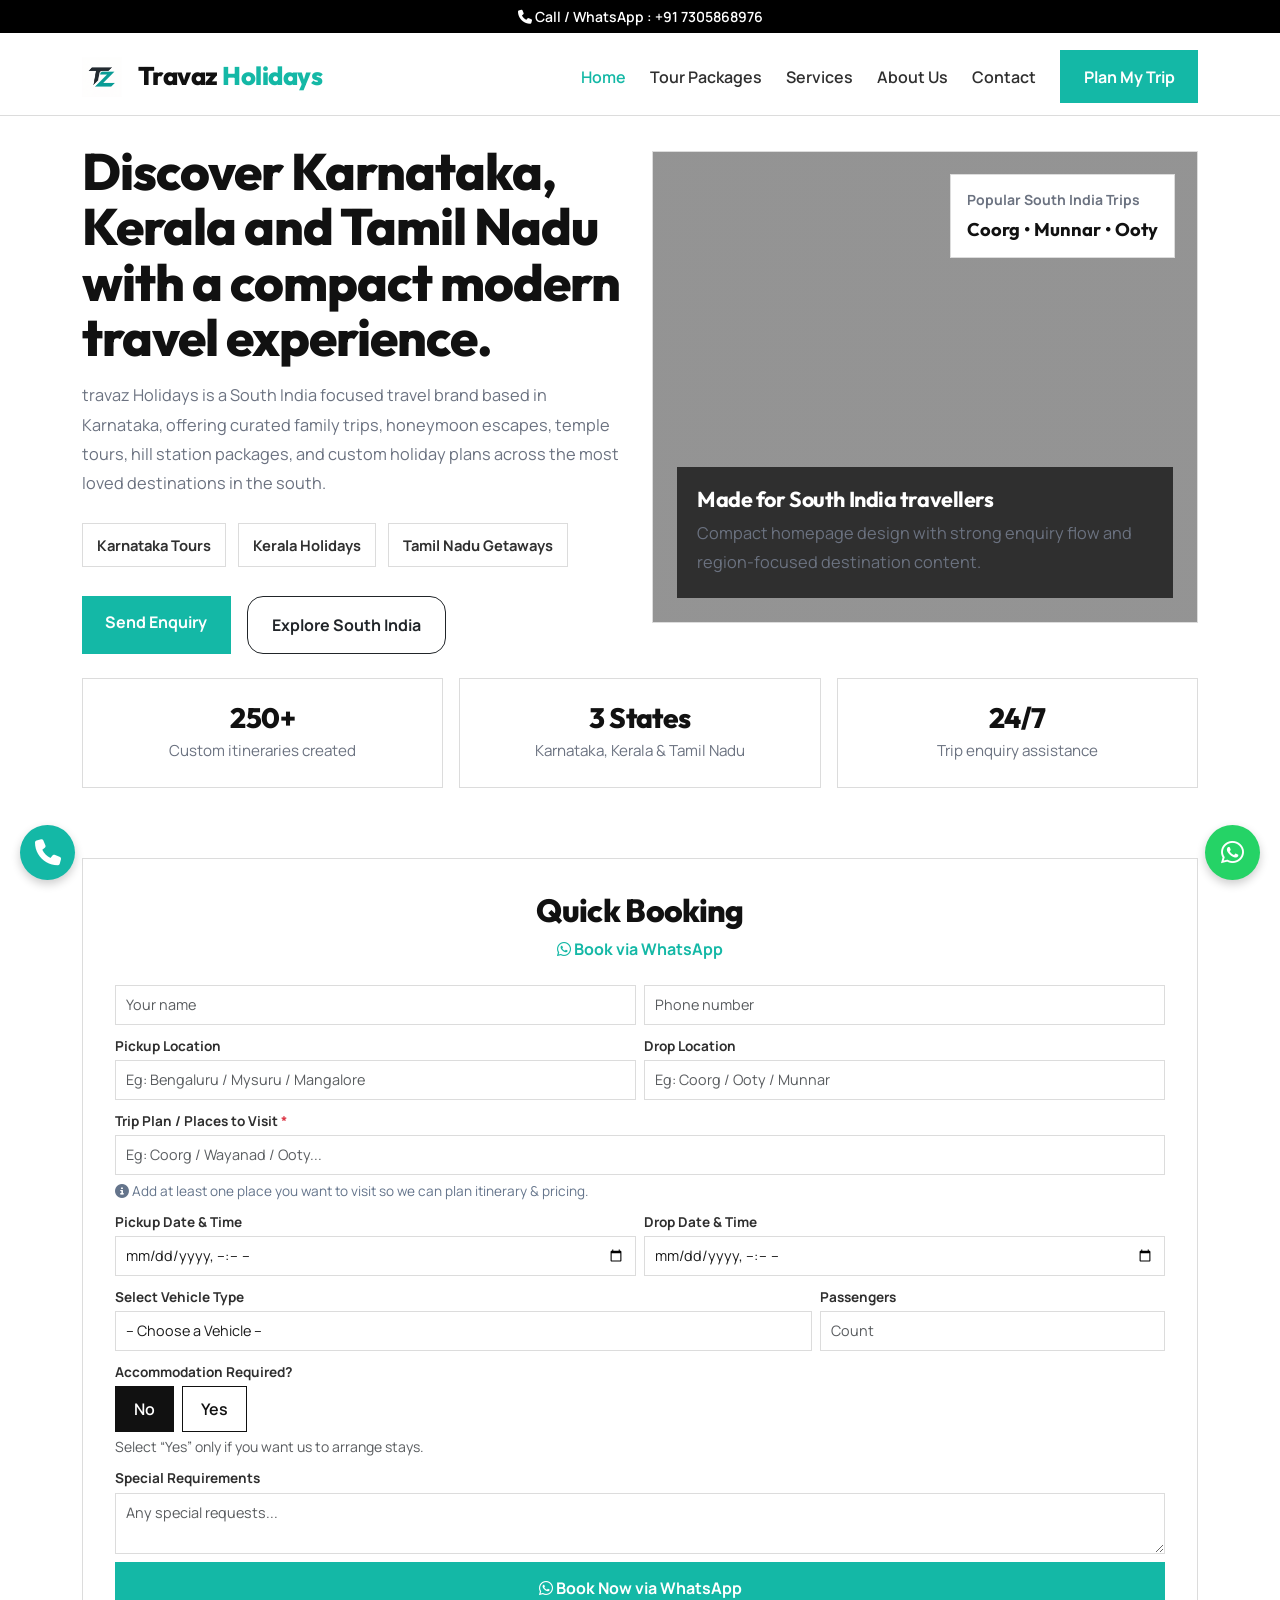
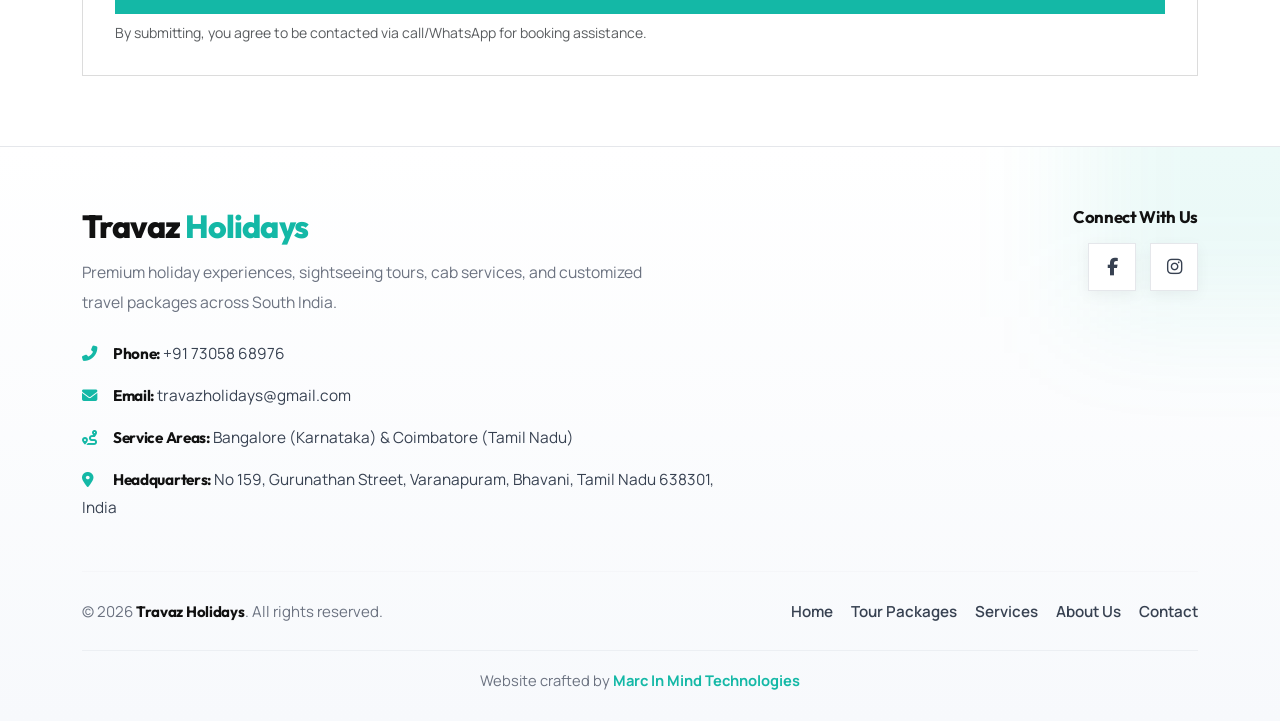
<file: index.html>
<!DOCTYPE html>
<html lang="en">
<head>
  <meta charset="UTF-8" />
  <meta name="viewport" content="width=device-width, initial-scale=1.0" />
  <title>Travaz Holidays | Tour operator in Bangalore</title>

  <link href="https://cdn.jsdelivr.net/npm/bootstrap@5.3.3/dist/css/bootstrap.min.css" rel="stylesheet">
  <link rel="preconnect" href="https://fonts.googleapis.com">
  <link rel="preconnect" href="https://fonts.gstatic.com" crossorigin>
  <link href="https://fonts.googleapis.com/css2?family=Outfit:wght@300;400;500;600;700;800&family=Manrope:wght@400;500;600;700&display=swap" rel="stylesheet">
  <link rel="icon" type="image/png" href="images/logo.png">
  <link rel="stylesheet" href="style.css">
  <link href="https://cdnjs.cloudflare.com/ajax/libs/font-awesome/6.4.0/css/all.min.css" rel="stylesheet">

  <!-- Google tag (gtag.js) -->
<script async src="https://www.googletagmanager.com/gtag/js?id=AW-18183227165">
</script>
<script>
  window.dataLayer = window.dataLayer || [];
  function gtag(){dataLayer.push(arguments);}
  gtag('js', new Date());

  gtag('config', 'AW-18183227165');
</script>
  
</head>
<body>
  <!-- Top Contact Bar -->
  <div style="
  position: fixed;
  top: 0;
  left: 0;
  width: 100%;
  background: #000;
  color: #fff;
  z-index: 99999;
  padding: 6px 15px;
  text-align: center;
  font-size: 14px;
  font-weight: 600;
  ">
    <i class="fas fa-phone"></i>
    Call / WhatsApp :
    <a href="tel:+917305868976"
       style="color:#fff;text-decoration:none;">
        +91 7305868976
    </a>
  </div>
 <nav class="navbar navbar-expand-lg fixed-top" style="top:38px;">
    <div class="container">
      <a class="navbar-brand" href="index.html">
  <img src="images/logo.png" alt="Travez Logo" height="40">
</a>
      <a class="navbar-brand" href="index.html">Travaz <span>Holidays</span></a>
      <button class="navbar-toggler" type="button" data-bs-toggle="collapse" data-bs-target="#mainNav">
        <span class="navbar-toggler-icon"></span>
      </button>

      <div class="collapse navbar-collapse" id="mainNav">
        <ul class="navbar-nav ms-auto align-items-lg-center">
          <li class="nav-item"><a class="nav-link active" href="index.html">Home</a></li>
          <li class="nav-item"><a class="nav-link" href="tour packages.html">Tour Packages</a></li>
          <li class="nav-item"><a class="nav-link" href="services.html">Services</a></li>
          <li class="nav-item"><a class="nav-link" href="about.html">About Us</a></li>
          <li class="nav-item"><a class="nav-link" href="contact.html">Contact</a></li>
          <li class="nav-item ms-lg-3 mt-3 mt-lg-0">
          <a class="btn btn-brand" href="#" onclick="openWhatsApp()">
            Plan My Trip
          </a>
        </li>
        </ul>
      </div>
    </div>
  </nav>

  <section class="hero">
    <div class="container">
      <div class="row align-items-center g-4">
        <div class="col-lg-6">
          <br>
          <h1>Discover Karnataka, Kerala and Tamil Nadu with a compact modern travel experience.</h1>
          <p>
            travaz Holidays is a South India focused travel brand based in Karnataka, offering curated family trips,
            honeymoon escapes, temple tours, hill station packages, and custom holiday plans across the most loved destinations in the south.
          </p>

          <div class="hero-badges">
            <span>Karnataka Tours</span>
            <span>Kerala Holidays</span>
            <span>Tamil Nadu Getaways</span>
          </div>

          <div class="d-flex flex-wrap gap-3">
            <a href="#quick-booking" class="btn btn-brand">Send Enquiry</a>
            <a href="tour packages.html" class="btn btn-outline-dark rounded-4 px-4 py-3 fw-bold">Explore South India</a>
          </div>
        </div>

        <div class="col-lg-6">
          <div class="hero-card">
            <div class="hero-image">
              <div class="floating-mini">
                <small>Popular South India Trips</small>
                <strong>Coorg • Munnar • Ooty</strong>
              </div>
              <div class="image-caption">
                <h4>Made for South India travellers</h4>
                <p class="mb-0">Compact homepage design with strong enquiry flow and region-focused destination content.</p>
              </div>
            </div>
          </div>
        </div>
      </div>

      <div class="stats-strip">
        <div class="stat-box">
          <h3>250+</h3>
          <p>Custom itineraries created</p>
        </div>
        <div class="stat-box">
          <h3>3 States</h3>
          <p>Karnataka, Kerala & Tamil Nadu</p>
        </div>
        <div class="stat-box">
          <h3>24/7</h3>
          <p>Trip enquiry assistance</p>
        </div>
      </div>
    </div>
  </section>

  <!-- Booking Form Section -->
  <section class="container" id="quick-booking">
    <div class="form-container">
      <h2 class="form-title">Quick Booking</h2>
      <div class="whatsapp-subtitle">
        <i class="fab fa-whatsapp"></i>
        Book via WhatsApp
      </div>

      <form id="bookingForm" novalidate>
        <div class="row g-2">

          <div class="col-md-6">
            <div class="form-group">
              <input type="text" name="name" class="form-control" placeholder="Your name" required>
              <div class="invalid-feedback">Please enter your name.</div>
            </div>
          </div>

          <div class="col-md-6">
            <div class="form-group">
              <input type="tel" name="phone" class="form-control" placeholder="Phone number" required>
              <div class="invalid-feedback">Please enter your phone number.</div>
            </div>
          </div>

          <div class="col-md-6">
            <div class="form-group">
              <label class="form-label">Pickup Location</label>
              <input type="text"
                     name="pickup"
                     class="form-control"
                     placeholder="Eg: Bengaluru / Mysuru / Mangalore"
                     required>
              <div class="invalid-feedback">Please enter pickup location.</div>
            </div>
          </div>

          <div class="col-md-6">
            <div class="form-group">
              <label class="form-label">Drop Location</label>
              <input type="text"
                     name="drop"
                     class="form-control"
                     placeholder="Eg: Coorg / Ooty / Munnar"
                     required>
              <div class="invalid-feedback">Please enter drop location.</div>
            </div>
          </div>

          <div class="col-12">
            <div class="form-group">
              <label class="form-label">Trip Plan / Places to Visit <span class="text-danger">*</span></label>
              <input type="text" name="intermediate" class="form-control" placeholder="Eg: Coorg / Wayanad / Ooty..." required>
              <div class="invalid-feedback">Please enter at least one place to visit.</div>
              <div class="whatsapp-note">
                <i class="fas fa-info-circle"></i>
                Add at least one place you want to visit so we can plan itinerary & pricing.
              </div>
            </div>
          </div>

          <div class="col-md-6">
            <div class="form-group">
              <label class="form-label">Pickup Date & Time</label>
              <input type="datetime-local" name="pickupDT" class="form-control" required onclick="openDateTimePicker(this)" onfocus="openDateTimePicker(this)">
              <div class="invalid-feedback">Please select pickup date & time.</div>
            </div>
          </div>

          <div class="col-md-6">
            <div class="form-group">
              <label class="form-label">Drop Date & Time</label>
              <input type="datetime-local" name="dropDT" class="form-control" required onclick="openDateTimePicker(this)" onfocus="openDateTimePicker(this)">
              <div class="invalid-feedback">Please select drop date & time.</div>
              <div id="durationDisplay" class="duration-display" style="display:none;"></div>
            </div>
          </div>

          <!-- Vehicle Picker -->
          <div class="col-md-8">
            <div class="form-group">
              <label class="form-label">Select Vehicle Type</label>

              <input type="hidden" name="vehicle" id="vehicleInput" required>

              <button type="button"
                      class="form-control text-start"
                      id="vehicleBtn"
                      data-bs-toggle="modal"
                      data-bs-target="#vehicleModal">
                -- Choose a Vehicle --
              </button>

              <div class="invalid-feedback">Please select a vehicle.</div>
            </div>
          </div>

          <div class="col-md-4">
            <div class="form-group">
              <label class="form-label">Passengers</label>
              <input type="number" name="passengers" class="form-control" placeholder="Count" min="1" required>
              <div class="invalid-feedback">Please enter passenger count.</div>
            </div>
          </div>

          <!-- Accommodation Section -->
          <div class="col-12">
            <div class="form-group">
              <label class="form-label">Accommodation Required?</label>

              <div class="d-flex gap-2 flex-wrap acc-toggle" id="accToggleWrap">
                <label class="btn btn-outline-dark active">
                  <input type="radio" name="accommodation" value="No" autocomplete="off" checked>
                  No
                </label>

                <label class="btn btn-outline-dark">
                  <input type="radio" name="accommodation" value="Yes" autocomplete="off">
                  Yes
                </label>
              </div>

              <div class="form-text">Select “Yes” only if you want us to arrange stays.</div>
            </div>
          </div>

          <!-- Accommodation Details -->
          <div class="col-12" id="accommodationDetails" style="display:none;">
            <div class="p-3 border rounded" style="background:#fff;">
              <div class="row g-2">

                <div class="col-md-6">
                  <label class="form-label">Adults</label>
                  <div class="input-group">
                    <button class="btn btn-outline-secondary" type="button" id="adultMinus">-</button>
                    <input type="number" class="form-control text-center" name="adults" id="adultsInput" value="1" min="1" max="20" readonly>
                    <button class="btn btn-outline-secondary" type="button" id="adultPlus">+</button>
                  </div>
                  <div class="invalid-feedback">Adults must be at least 1.</div>
                </div>

                <div class="col-md-6">
                  <label class="form-label">Kids</label>
                  <div class="input-group">
                    <button class="btn btn-outline-secondary" type="button" id="childMinus">-</button>
                    <input type="number" class="form-control text-center" name="children" id="childrenInput" value="0" min="0" max="10" readonly>
                    <button class="btn btn-outline-secondary" type="button" id="childPlus">+</button>
                  </div>
                </div>

                <div class="col-12" id="childAgesWrap" style="display:none;">
                  <label class="form-label mb-1">Kid Age(s)</label>
                  <div id="childAgesContainer" class="row g-2"></div>
                  <div class="invalid-feedback d-block" id="childAgeError" style="display:none;">
                    Please select age for each kid.
                  </div>
                  <div class="form-text">Please select age for each kid.</div>
                </div>

              </div>
            </div>
          </div>

          <div class="col-12">
            <div class="form-group">
              <label class="form-label">Special Requirements</label>
              <textarea name="additional" class="form-control" rows="2" placeholder="Any special requests..."></textarea>
            </div>
          </div>

          <div class="col-12">
            <button type="submit" class="submit-btn">
              <i class="fab fa-whatsapp"></i>
              Book Now via WhatsApp
            </button>
            <p class="small text-muted mt-2" style="margin-bottom:0;">
              By submitting, you agree to be contacted via call/WhatsApp for booking assistance.
            </p>
          </div>

        </div>
      </form>

      <!-- Vehicle Modal -->
      <div class="modal fade" id="vehicleModal" tabindex="-1" aria-hidden="true">
        <div class="modal-dialog modal-dialog-centered modal-sm">
          <div class="modal-content">
            <div class="modal-header py-2">
              <h6 class="modal-title">Choose Vehicle</h6>
              <button type="button" class="btn-close" data-bs-dismiss="modal" aria-label="Close"></button>
            </div>

            <div class="modal-body p-2" style="font-size:0.9rem;">
              <div class="fw-bold mb-2">Small Cars (2–4 pax)</div>
              <div class="vehicle-item" data-value="Dzire">Swift Dzire</div>
              <div class="vehicle-item" data-value="Etios">Toyota Etios</div>

              <hr class="my-2">

              <div class="fw-bold mb-2">SUVs / MPVs (6–7 pax)</div>
              <div class="vehicle-item" data-value="Ertiga">Maruti Ertiga</div>
              <div class="vehicle-item" data-value="Innova">Toyota Innova</div>
              <div class="vehicle-item" data-value="Crysta">Toyota Crysta</div>
              <div class="vehicle-item" data-value="Hycross">Toyota Hycross</div>

              <hr class="my-2">

              <div class="fw-bold mb-2">Vans (12–16 pax)</div>
              <div class="vehicle-item" data-value="Urbania">Urbania Van</div>

              <hr class="my-2">

              <div class="fw-bold mb-2">Tempo Travellers (12–18 pax)</div>
              <div class="vehicle-item" data-value="Tempo Traveller AC">AC Tempo Traveller</div>
              <div class="vehicle-item" data-value="Tempo Traveller NON-AC">Non-AC Tempo Traveller</div>

              <hr class="my-2">

              <div class="fw-bold mb-2">Coaches & Buses (21–55 pax)</div>
              <div class="vehicle-item" data-value="Coach">Mini Coach (21–30 pax)</div>
              <div class="vehicle-item" data-value="Bus">Tour Bus (30–55 pax)</div>
            </div>
          </div>
        </div>
      </div>

      <style>
        .floating-group{
          z-index: 1040 !important;
        }

        #vehicleModal .modal-dialog{
          max-width: 360px;
          margin: auto;
        }

        #vehicleModal .modal-content{
          border-radius: 16px;
          max-height: 70vh;
          overflow: hidden;
        }

        #vehicleModal .modal-body{
          max-height: 55vh;
          overflow-y: auto;
          padding: 10px !important;
          font-size: 0.85rem;
        }

        #vehicleModal .vehicle-item{
          padding: 8px 10px;
          border-radius: 10px;
          margin-bottom: 8px;
          font-size: 0.85rem;
        }

        #vehicleModal .modal-header{
          padding: 10px 14px !important;
        }

        #vehicleModal .modal-title{
          font-size: 0.95rem;
        }

        .vehicle-item{
          padding:10px 10px;
          border:1px solid #eee;
          border-radius:10px;
          margin-bottom:8px;
          cursor:pointer;
        }

        .vehicle-item:active{
          transform:scale(0.99);
        }

        .form-label{
          font-size: 0.85rem;
          margin-bottom: 4px;
        }

        .form-control,
        textarea,
        button.form-control{
          font-size: 0.9rem;
          padding: 8px 10px;
        }

        .row.g-2{
          --bs-gutter-y: .5rem;
        }
      </style>

    </div>
  </section>

<script src="footer.js"></script>

  <script src="https://cdn.jsdelivr.net/npm/bootstrap@5.3.3/dist/js/bootstrap.bundle.min.js"></script>
<script src="script.js"></script>

  <!-- Floating Action Buttons -->
  <a href="https://wa.me/917305868976?text=Hi%20Travaz%20Holidays%2C%20I%20am%20interested%20in%20your%20services" target="_blank" class="float-btn wa" id="floatWa" title="WhatsApp Us">
    <i class="fab fa-whatsapp"></i>
  </a>
  <a href="tel:+917305868976" class="float-btn call" id="floatCall" title="Call Us">
    <i class="fas fa-phone"></i>
  </a>

  <script>
    document.addEventListener('DOMContentLoaded', () => {
      const waBtn = document.getElementById('floatWa');
      const callBtn = document.getElementById('floatCall');
      if(waBtn && callBtn) {
        document.body.addEventListener('show.bs.modal', function () {
          waBtn.classList.add('hidden');
          callBtn.classList.add('hidden');
        });
        document.body.addEventListener('hidden.bs.modal', function () {
          waBtn.classList.remove('hidden');
          callBtn.classList.remove('hidden');
        });
      }
    });
  </script>
</body>
</html>
</file>
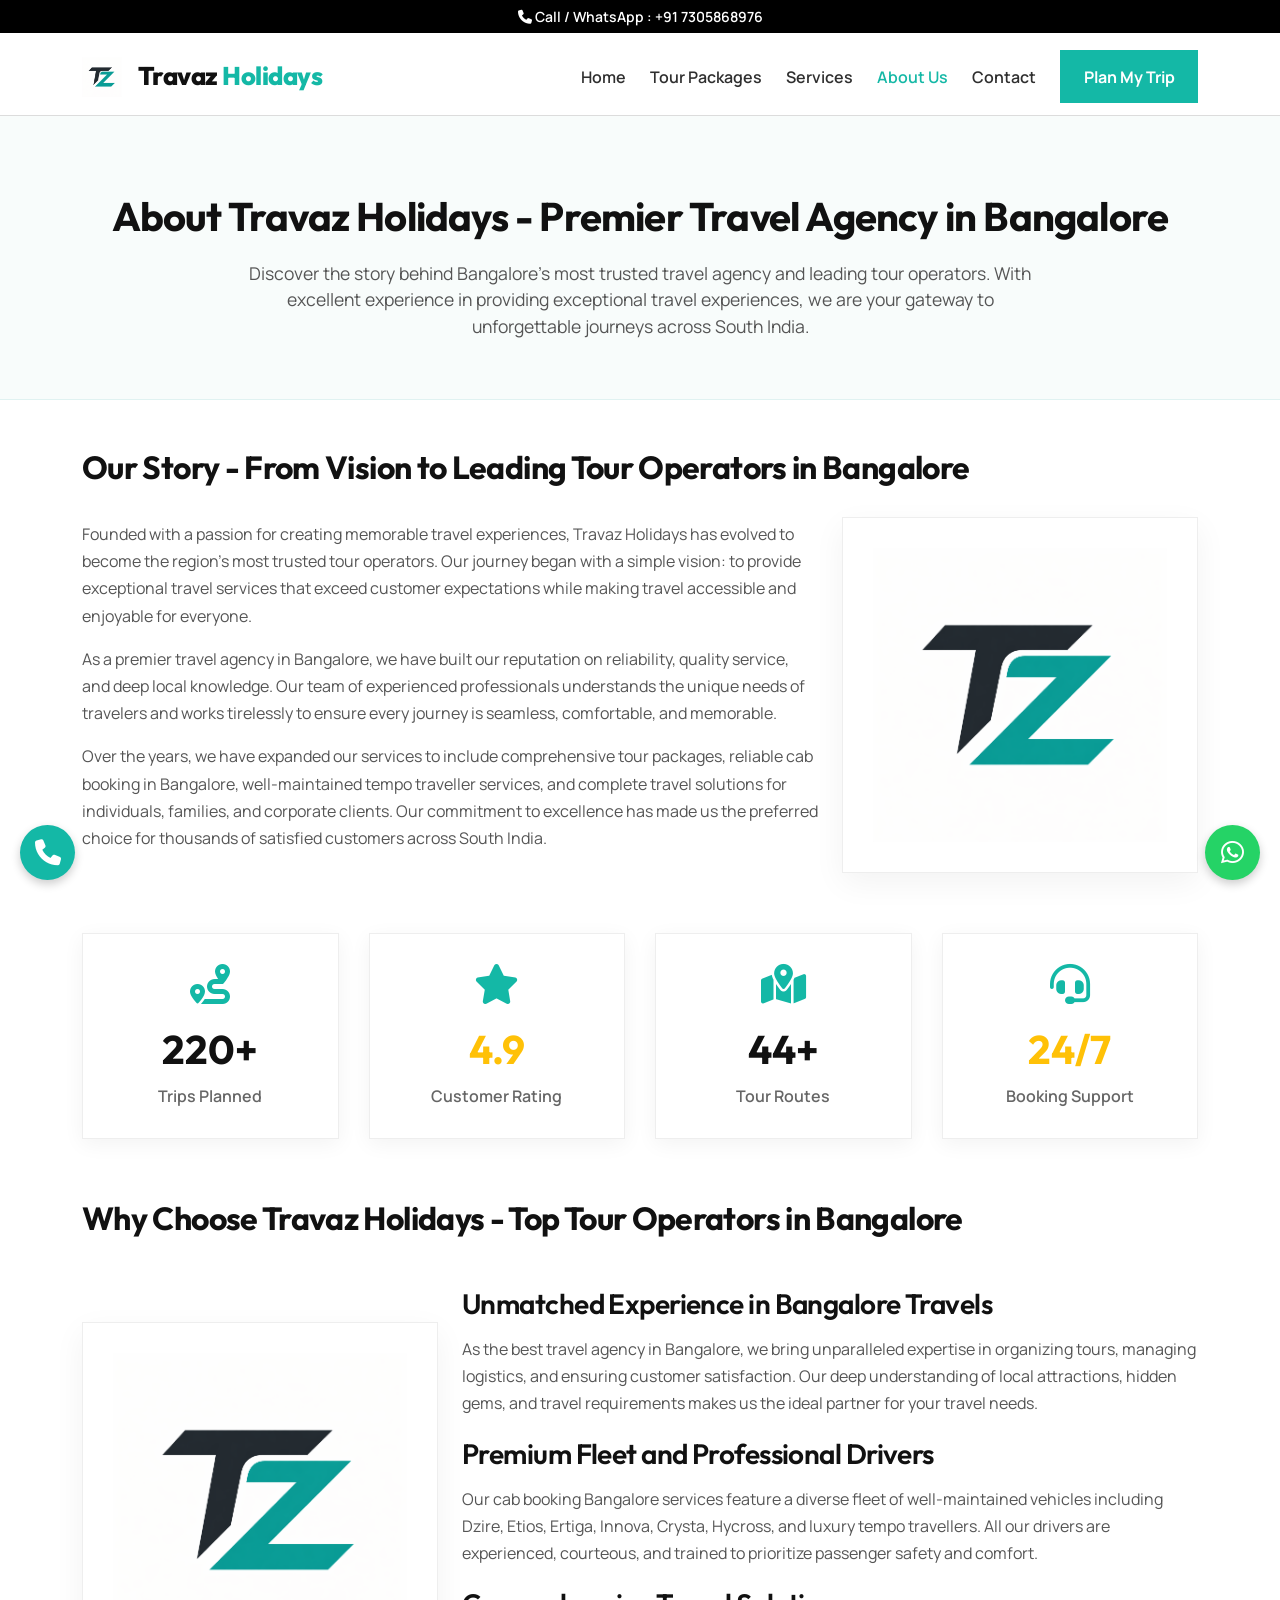
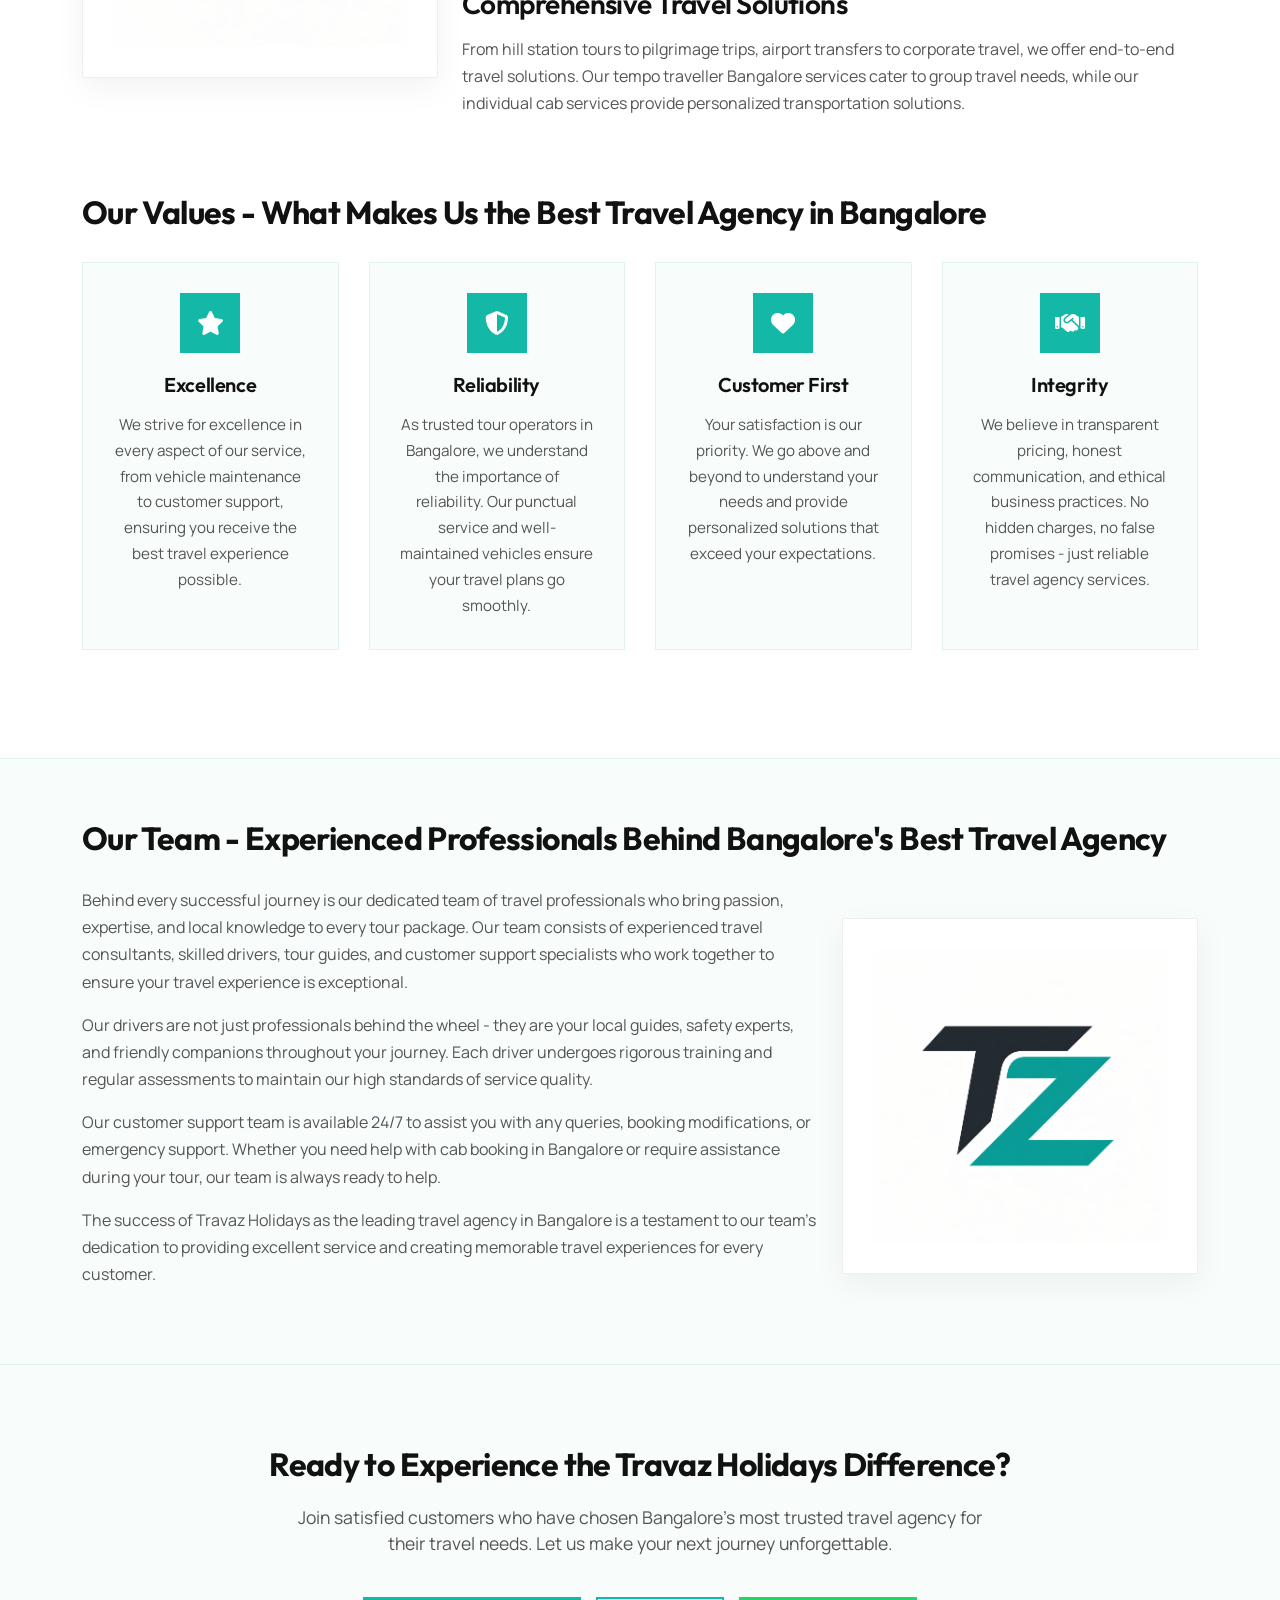
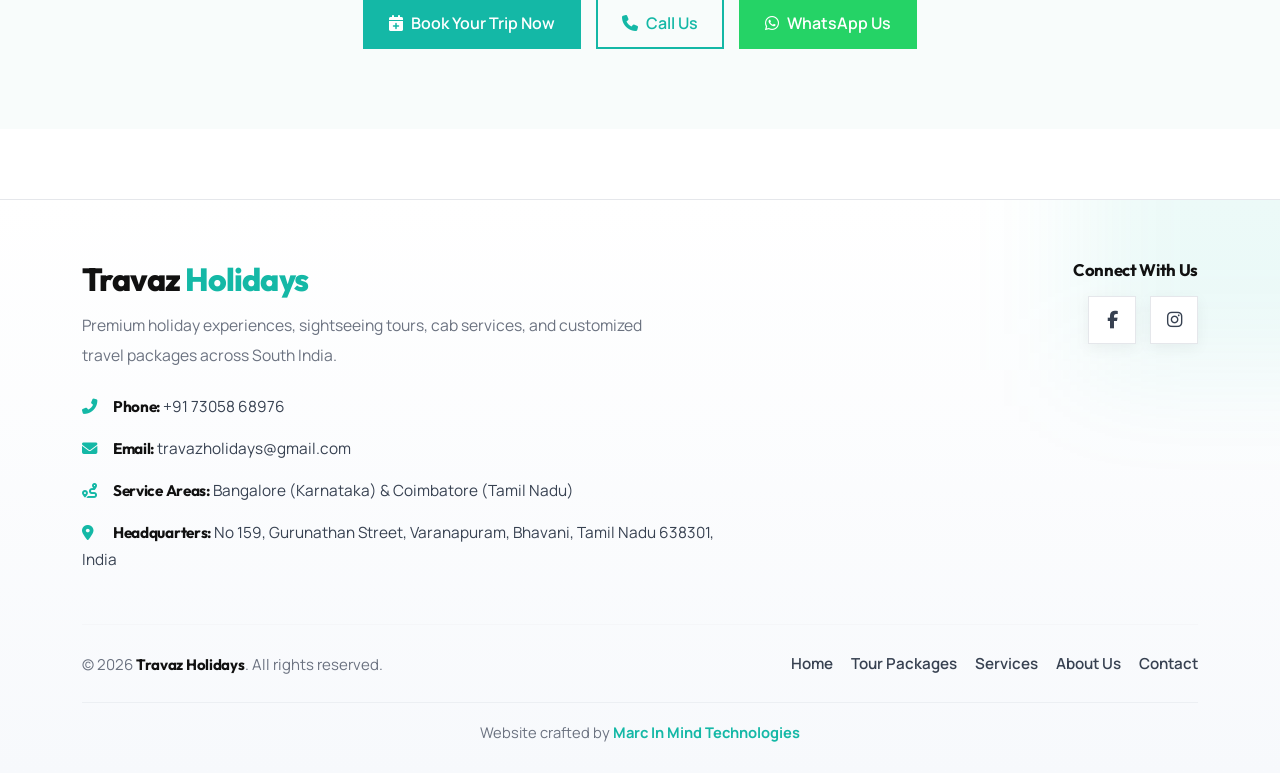
<file: about.html>
<!DOCTYPE html>
<html lang="en">

<head>
  <meta charset="UTF-8" />
  <meta name="viewport" content="width=device-width, initial-scale=1.0" />
  <title>About Us | Travaz Holidays</title>

  <link href="https://cdn.jsdelivr.net/npm/bootstrap@5.3.3/dist/css/bootstrap.min.css" rel="stylesheet">
  <link href="https://cdnjs.cloudflare.com/ajax/libs/font-awesome/6.4.0/css/all.min.css" rel="stylesheet" />
  <link rel="preconnect" href="https://fonts.googleapis.com">
  <link rel="preconnect" href="https://fonts.gstatic.com" crossorigin>
  <link
    href="https://fonts.googleapis.com/css2?family=Outfit:wght@300;400;600;800&family=Manrope:wght@400;600&display=swap"
    rel="stylesheet">
  <link rel="icon" type="image/png" href="images/logo.png">
  <link rel="stylesheet" href="style.css">
<!-- Google tag (gtag.js) -->
<script async src="https://www.googletagmanager.com/gtag/js?id=AW-18183227165">
</script>
<script>
  window.dataLayer = window.dataLayer || [];
  function gtag(){dataLayer.push(arguments);}
  gtag('js', new Date());

  gtag('config', 'AW-18183227165');
</script>
  
  <style>
    /* Custom styles for About Page */
    .about-hero {
      background: #f8fcfb;
      background-color: #f8fcfb;
      color: #111;
      padding: 120px 0 60px;
      text-align: center;
      border-bottom: 1px solid #e0f2f1;
    }

    .about-hero h1 {
      font-family: 'Outfit', sans-serif;
      font-weight: 700;
      margin-bottom: 20px;
      color: #111;
    }

    .about-hero p {
      font-family: 'Manrope', sans-serif;
      font-size: 1.1rem;
      max-width: 800px;
      margin: 0 auto;
      color: #555;
    }

    .about-section {
      margin-bottom: 60px;
    }

    .about-section h2 {
      font-family: 'Outfit', sans-serif;
      font-weight: 700;
      margin-bottom: 30px;
      color: #111;
    }

    .about-section h3 {
      font-family: 'Outfit', sans-serif;
      font-weight: 600;
      margin-top: 20px;
      margin-bottom: 15px;
      color: #111;
    }

    .about-section p {
      font-family: 'Manrope', sans-serif;
      color: #555;
      line-height: 1.7;
    }

    .about-image {
      width: 100%;
      border-radius: 12px;
      box-shadow: 0 10px 30px rgba(0, 0, 0, 0.05);
    }

    .stats-grid {
      display: grid;
      grid-template-columns: repeat(auto-fit, minmax(200px, 1fr));
      gap: 30px;
      margin: 60px 0;
    }

    .stat-card {
      background: white;
      padding: 30px;
      border-radius: 12px;
      text-align: center;
      box-shadow: 0 5px 20px rgba(0, 0, 0, 0.05);
      border: 1px solid #eee;
    }

    .stat-icon {
      font-size: 2.5rem;
      color: #14b8a6;
      margin-bottom: 15px;
    }

    .stat-number {
      font-size: 2.5rem;
      font-family: 'Outfit', sans-serif;
      font-weight: 700;
      color: #111;
      display: block;
      margin-bottom: 5px;
    }

    .mine {
      font-size: 2.5rem;
      font-family: 'Outfit', sans-serif;
      font-weight: 700;
      color: #ffc107;
      display: block;
      margin-bottom: 5px;
    }

    .stat-label {
      font-family: 'Manrope', sans-serif;
      color: #666;
      font-weight: 600;
    }

    .values-grid {
      display: grid;
      grid-template-columns: repeat(auto-fit, minmax(250px, 1fr));
      gap: 30px;
    }

    .value-card {
      background: #f8fcfb;
      padding: 30px;
      border-radius: 12px;
      border: 1px solid #e0f2f1;
      text-align: center;
    }

    .value-icon {
      width: 60px;
      height: 60px;
      background: #14b8a6;
      color: white;
      border-radius: 50%;
      display: flex;
      align-items: center;
      justify-content: center;
      font-size: 1.5rem;
      margin: 0 auto 20px;
    }

    .value-title {
      font-family: 'Outfit', sans-serif;
      font-weight: 600;
      font-size: 1.25rem;
      margin-bottom: 15px;
      color: #111;
    }

    .value-desc {
      font-family: 'Manrope', sans-serif;
      color: #666;
      font-size: 0.95rem;
      margin-bottom: 0;
    }

    .team-section {
      background: #f8fcfb;
      padding: 60px 0;
      border-top: 1px solid #e0f2f1;
    }

    .cta-section {
      background: #f8fcfb;
      color: #111;
      padding: 80px 0;
      text-align: center;
      border-top: 1px solid #e0f2f1;
    }

    .cta-section h2 {
      font-family: 'Outfit', sans-serif;
      font-weight: 700;
      margin-bottom: 20px;
      color: #111;
    }

    .cta-section p {
      font-family: 'Manrope', sans-serif;
      font-size: 1.1rem;
      max-width: 700px;
      margin: 0 auto 40px;
      color: #555;
    }

    .cta-buttons {
      display: flex;
      gap: 15px;
      justify-content: center;
      flex-wrap: wrap;
    }

    .cta-btn {
      padding: 12px 24px;
      border-radius: 8px;
      font-family: 'Manrope', sans-serif;
      font-weight: 600;
      text-decoration: none;
      display: inline-flex;
      align-items: center;
      gap: 8px;
      transition: all 0.3s ease;
    }

    .cta-btn:nth-child(1) {
      background: #14b8a6;
      color: white;
      border: 2px solid #14b8a6;
    }

    .cta-btn:nth-child(1):hover {
      background: transparent;
      color: #14b8a6;
    }

    .cta-btn:nth-child(2) {
      background: transparent;
      color: #14b8a6;
      border: 2px solid #14b8a6;
    }

    .cta-btn:nth-child(2):hover {
      background: #14b8a6;
      color: white;
    }

    .cta-btn:nth-child(3) {
      background: #25D366;
      color: white;
      border: 2px solid #25D366;
    }

    .cta-btn:nth-child(3):hover {
      background: transparent;
      color: #25D366;
    }

    /* Animation classes */
    .fade-up {
      opacity: 0;
      transform: translateY(20px);
      transition: opacity 0.6s ease, transform 0.6s ease;
    }

    .fade-up.visible {
      opacity: 1;
      transform: translateY(0);
    }
  </style>

</head>

<body>
   <!-- Top Contact Bar -->
  <div style="
  position: fixed;
  top: 0;
  left: 0;
  width: 100%;
  background: #000;
  color: #fff;
  z-index: 99999;
  padding: 6px 15px;
  text-align: center;
  font-size: 14px;
  font-weight: 600;
  ">
    <i class="fas fa-phone"></i>
    Call / WhatsApp :
    <a href="tel:+917305868976"
       style="color:#fff;text-decoration:none;">
        +91 7305868976
    </a>
  </div>
 <nav class="navbar navbar-expand-lg fixed-top" style="top:38px;">
    <div class="container">
      <a class="navbar-brand" href="index.html"><img src="images/logo.png" alt="Travaz Logo" height="40"></a>
      <a class="navbar-brand" href="index.html">Travaz <span>Holidays</span></a>
      <button class="navbar-toggler" type="button" data-bs-toggle="collapse" data-bs-target="#mainNav">
        <span class="navbar-toggler-icon"></span>
      </button>
      <div class="collapse navbar-collapse" id="mainNav">
        <ul class="navbar-nav ms-auto align-items-lg-center">
          <li class="nav-item"><a class="nav-link" href="index.html">Home</a></li>
          <li class="nav-item"><a class="nav-link" href="tour packages.html">Tour Packages</a></li>
          <li class="nav-item"><a class="nav-link" href="services.html">Services</a></li>
          <li class="nav-item"><a class="nav-link active" href="about.html">About Us</a></li>
          <li class="nav-item"><a class="nav-link" href="contact.html">Contact</a></li>
          <li class="nav-item ms-lg-3 mt-3 mt-lg-0">
            <a class="btn btn-brand" href="#" onclick="openWhatsApp()">Plan My Trip</a>
          </li>
        </ul>
      </div>
    </div>
  </nav>

  <!-- About Hero Section -->
  <section class="about-hero mt-5">
    <div class="container">
      <div class="about-hero-content fade-up">
        <br>
        <h1>About Travaz Holidays - Premier Travel Agency in Bangalore</h1>
        <p>Discover the story behind Bangalore's most trusted travel agency and leading tour operators. With excellent
          experience in providing exceptional travel experiences, we are your gateway to unforgettable journeys across
          South India.</p>
      </div>
    </div>
  </section>

  <!-- About Content Section -->
  <section class="about-content py-5">
    <div class="container">
      <!-- Our Story Section -->
      <div class="about-section fade-up">
        <h2>Our Story - From Vision to Leading Tour Operators in Bangalore</h2>
        <div class="row align-items-center g-4">
          <div class="col-md-8">
            <p>Founded with a passion for creating memorable travel experiences, Travaz Holidays has evolved to become
              the region's most trusted tour operators. Our journey began with a simple vision: to provide exceptional
              travel services that exceed customer expectations while making travel accessible and enjoyable for
              everyone.</p>

            <p>As a premier travel agency in Bangalore, we have built our reputation on reliability, quality service,
              and deep local knowledge. Our team of experienced professionals understands the unique needs of travelers
              and works tirelessly to ensure every journey is seamless, comfortable, and memorable.</p>

            <p>Over the years, we have expanded our services to include comprehensive tour packages, reliable cab
              booking in Bangalore, well-maintained tempo traveller services, and complete travel solutions for
              individuals, families, and corporate clients. Our commitment to excellence has made us the preferred
              choice for thousands of satisfied customers across South India.</p>
          </div>
          <div class="col-md-4 text-center">
            <img src="images/logo.png" loading="lazy"
              alt="Travaz Holidays - Best Travel Agency in Bangalore History and Journey" class="about-image"
              style="background:#fff; object-fit:contain; padding:30px; border:1px solid #eee;">
          </div>
        </div>
      </div>

      <!-- Stats Section -->
      <div class="stats-grid fade-up">
        <div class="stat-card">
          <i class="fas fa-route stat-icon"></i>
          <span class="stat-number">250+</span>
          <span class="stat-label">Trips Planned</span>
        </div>
        <div class="stat-card">
          <i class="fas fa-star stat-icon"></i>
          <span class="mine">4.9</span>
          <span class="stat-label">Customer Rating</span>
        </div>
        <div class="stat-card">
          <i class="fas fa-map-marked-alt stat-icon"></i>
          <span class="stat-number">50+</span>
          <span class="stat-label">Tour Routes</span>
        </div>
        <div class="stat-card">
          <i class="fas fa-headset stat-icon"></i>
          <span class="mine">24/7</span>
          <span class="stat-label">Booking Support</span>
        </div>
      </div>

      <!-- Why Choose Us Section -->
      <div class="about-section fade-up">
        <h2>Why Choose Travaz Holidays - Top Tour Operators in Bangalore</h2>
        <div class="row align-items-center g-4">
          <div class="col-md-4 order-2 order-md-1 text-center">
            <img src="images/logo.png" loading="lazy" alt="Travaz Holidays - Leading Tour Operators in Bangalore"
              class="about-image" style="background:#fff; object-fit:contain; padding:30px; border:1px solid #eee;">
          </div>
          <div class="col-md-8 order-1 order-md-2">
            <h3>Unmatched Experience in Bangalore Travels</h3>
            <p>As the best travel agency in Bangalore, we bring unparalleled expertise in organizing tours, managing
              logistics, and ensuring customer satisfaction. Our deep understanding of local attractions, hidden gems,
              and travel requirements makes us the ideal partner for your travel needs.</p>

            <h3>Premium Fleet and Professional Drivers</h3>
            <p>Our cab booking Bangalore services feature a diverse fleet of well-maintained vehicles including Dzire,
              Etios, Ertiga, Innova, Crysta, Hycross, and luxury tempo travellers. All our drivers are experienced,
              courteous, and trained to prioritize passenger safety and comfort.</p>

            <h3>Comprehensive Travel Solutions</h3>
            <p>From hill station tours to pilgrimage trips, airport transfers to corporate travel, we offer end-to-end
              travel solutions. Our tempo traveller Bangalore services cater to group travel needs, while our individual
              cab services provide personalized transportation solutions.</p>
          </div>
        </div>
      </div>

      <!-- Our Values Section -->
      <div class="about-section fade-up">
        <h2>Our Values - What Makes Us the Best Travel Agency in Bangalore</h2>
        <div class="values-grid">
          <div class="value-card">
            <div class="value-icon">
              <i class="fas fa-star"></i>
            </div>
            <h3 class="value-title">Excellence</h3>
            <p class="value-desc">We strive for excellence in every aspect of our service, from vehicle maintenance to
              customer support, ensuring you receive the best travel experience possible.</p>
          </div>
          <div class="value-card">
            <div class="value-icon">
              <i class="fas fa-shield-alt"></i>
            </div>
            <h3 class="value-title">Reliability</h3>
            <p class="value-desc">As trusted tour operators in Bangalore, we understand the importance of reliability.
              Our punctual service and well-maintained vehicles ensure your travel plans go smoothly.</p>
          </div>
          <div class="value-card">
            <div class="value-icon">
              <i class="fas fa-heart"></i>
            </div>
            <h3 class="value-title">Customer First</h3>
            <p class="value-desc">Your satisfaction is our priority. We go above and beyond to understand your needs and
              provide personalized solutions that exceed your expectations.</p>
          </div>
          <div class="value-card">
            <div class="value-icon">
              <i class="fas fa-handshake"></i>
            </div>
            <h3 class="value-title">Integrity</h3>
            <p class="value-desc">We believe in transparent pricing, honest communication, and ethical business
              practices. No hidden charges, no false promises - just reliable travel agency services.</p>
          </div>
        </div>
      </div>
    </div>
  </section>

  <!-- Team Section -->
  <section class="team-section">
    <div class="container">
      <div class="about-section fade-up mb-0">
        <h2>Our Team - Experienced Professionals Behind Bangalore's Best Travel Agency</h2>
        <div class="row align-items-center g-4">
          <div class="col-md-8">
            <p>Behind every successful journey is our dedicated team of travel professionals who bring passion,
              expertise, and local knowledge to every tour package. Our team consists of experienced travel consultants,
              skilled drivers, tour guides, and customer support specialists who work together to ensure your travel
              experience is exceptional.</p>

            <p>Our drivers are not just professionals behind the wheel - they are your local guides, safety experts, and
              friendly companions throughout your journey. Each driver undergoes rigorous training and regular
              assessments to maintain our high standards of service quality.</p>

            <p>Our customer support team is available 24/7 to assist you with any queries, booking modifications, or
              emergency support. Whether you need help with cab booking in Bangalore or require assistance during your
              tour, our team is always ready to help.</p>

            <p>The success of Travaz Holidays as the leading travel agency in Bangalore is a testament to our team's
              dedication to providing excellent service and creating memorable travel experiences for every customer.
            </p>
          </div>
          <div class="col-md-4 text-center">
            <img src="images/logo.png" loading="lazy" alt="Travaz Holidays Professional Team" class="about-image"
              style="background:#fff; object-fit:contain; padding:30px; border:1px solid #eee;">
          </div>
        </div>
      </div>
    </div>
  </section>

  <!-- Call to Action Section -->
  <section class="cta-section fade-up">
    <div class="container">
      <h2>Ready to Experience the Travaz Holidays Difference?</h2>
      <p>Join satisfied customers who have chosen Bangalore's most trusted travel agency for their travel needs. Let us
        make your next journey unforgettable.</p>
      <div class="cta-buttons">
        <a class="cta-btn" href="index.html#quick-booking">
          <i class="fas fa-calendar-plus"></i>
          Book Your Trip Now
        </a>
        <a href="tel:+917305868976" class="cta-btn">
          <i class="fas fa-phone"></i>
          Call Us
        </a>
        <a href="#" onclick="openWhatsApp()" class="cta-btn">
          <i class="fab fa-whatsapp"></i>
          WhatsApp Us
        </a>
      </div>
    </div>
  </section>

  <!-- FOOTER -->
<script src="footer.js"></script>

  <script src="https://cdn.jsdelivr.net/npm/bootstrap@5.3.3/dist/js/bootstrap.bundle.min.js"></script>
  <script>
    /* WhatsApp function */
    function openWhatsApp() {
      const msg = "Hi Travaz Holidays, I am interested in your services and would like to know more about the top tour operators in Bangalore.";
      window.open(
        "https://wa.me/917305868976?text=" + encodeURIComponent(msg),
        "_blank"
      );
    }

    /* Animation on scroll */
    document.addEventListener('DOMContentLoaded', function () {
      const observerOptions = {
        threshold: 0.1,
        rootMargin: '0px 0px -50px 0px'
      };

      const observer = new IntersectionObserver((entries) => {
        entries.forEach(entry => {
          if (entry.isIntersecting) {
            entry.target.classList.add('visible');
            if (entry.target.classList.contains('stats-grid')) {
              animateCounters();
            }
          }
        });
      }, observerOptions);

      document.querySelectorAll('.fade-up').forEach(el => {
        observer.observe(el);
      });

      // Counter animation
      let animated = false;
      function animateCounters() {
        if (animated) return;
        animated = true;

        const counters = document.querySelectorAll('.stat-number');
        counters.forEach(counter => {
          const targetText = counter.textContent;
          const target = parseInt(targetText.replace(/[^\d]/g, ''));
          const hasPlus = targetText.includes('+');

          if (isNaN(target)) return;

          const increment = target / 50;
          let current = 0;

          const updateCounter = () => {
            current += increment;
            if (current < target) {
              counter.textContent = Math.ceil(current) + (hasPlus ? '+' : '');
              requestAnimationFrame(updateCounter);
            } else {
              counter.textContent = target + (hasPlus ? '+' : '');
            }
          };

          updateCounter();
        });
      }
    });
  </script>
  <!-- Floating Action Buttons -->
  <a href="https://wa.me/917305868976?text=Hi%20Travaz%20Holidays%2C%20I%20am%20interested%20in%20your%20services"
    target="_blank" class="float-btn wa" id="floatWa" title="WhatsApp Us">
    <i class="fab fa-whatsapp"></i>
  </a>
  <a href="tel:+917305868976" class="float-btn call" id="floatCall" title="Call Us">
    <i class="fas fa-phone"></i>
  </a>
  <script>
    document.addEventListener('DOMContentLoaded', () => {
      const waBtn = document.getElementById('floatWa');
      const callBtn = document.getElementById('floatCall');
      if (waBtn && callBtn) {
        document.body.addEventListener('show.bs.modal', function () {
          waBtn.classList.add('hidden');
          callBtn.classList.add('hidden');
        });
        document.body.addEventListener('hidden.bs.modal', function () {
          waBtn.classList.remove('hidden');
          callBtn.classList.remove('hidden');
        });
      }
    });
  </script>
</body>

</html>
</file>
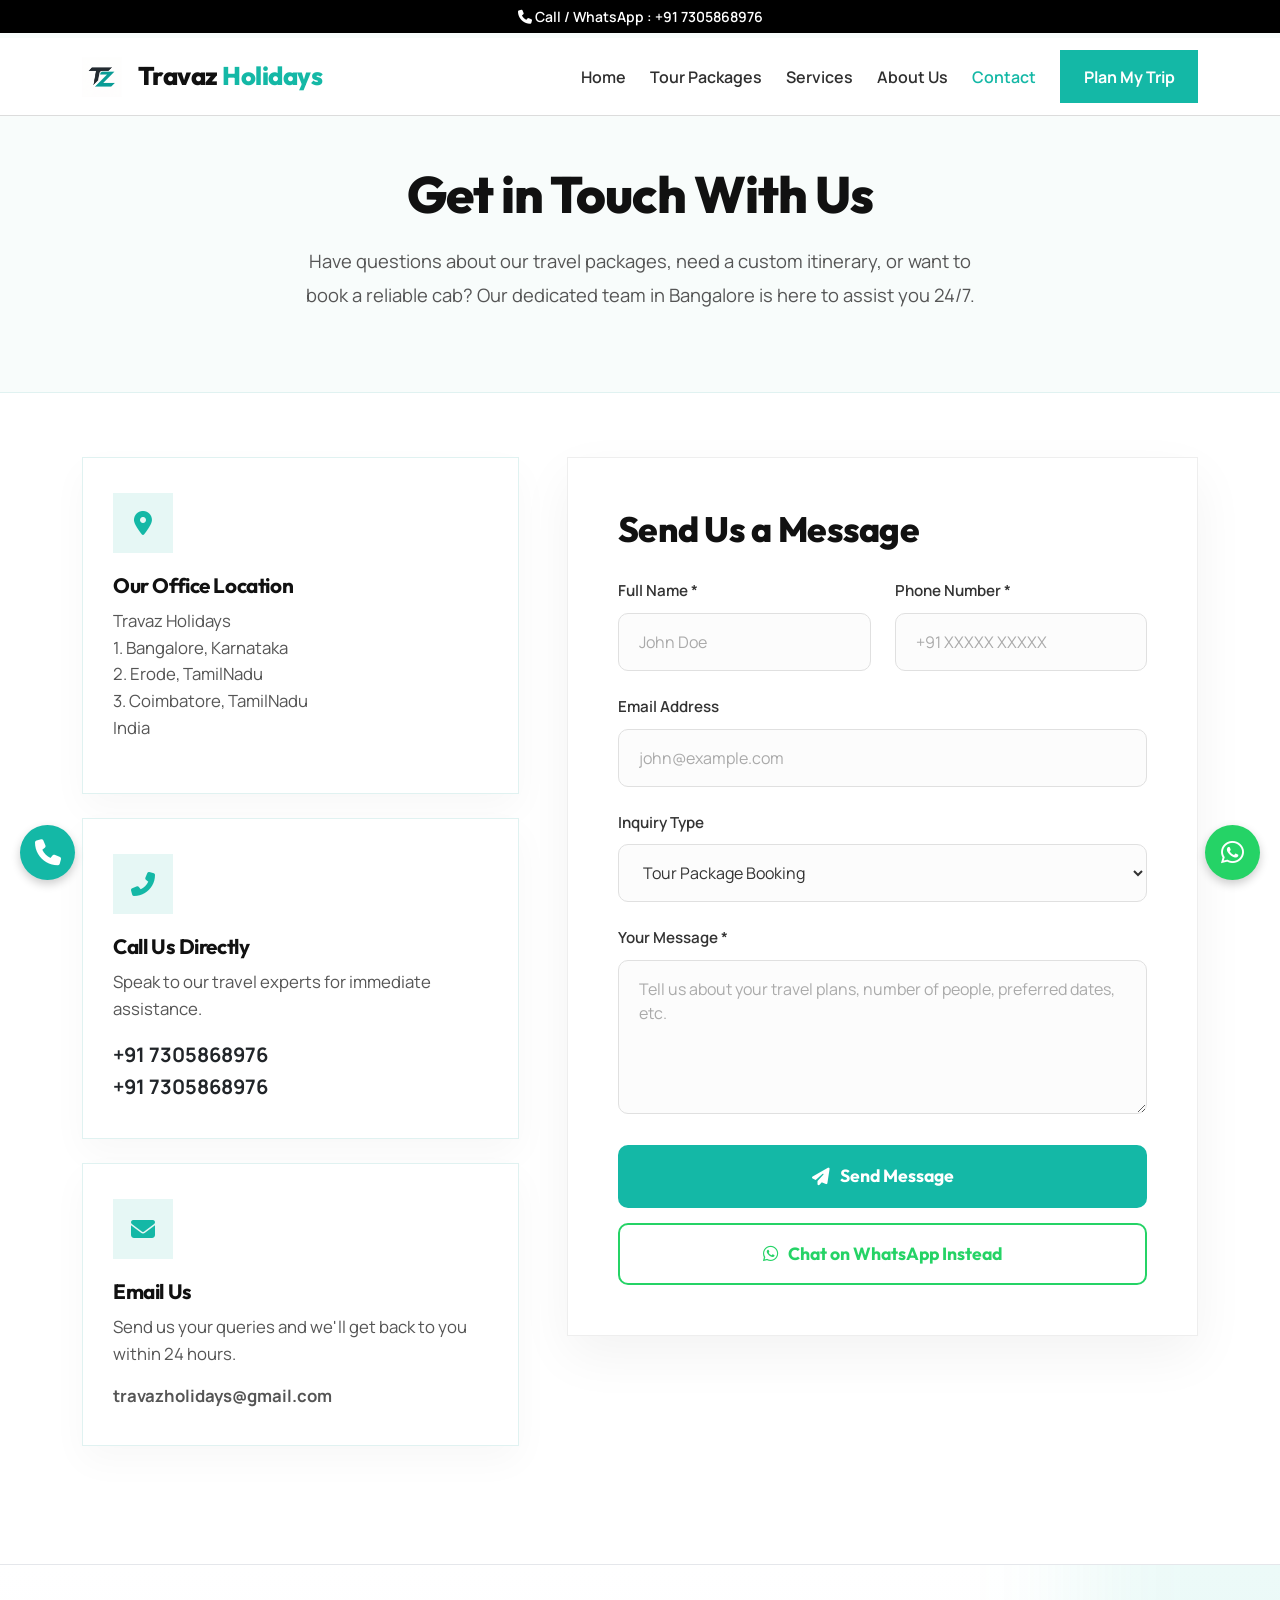
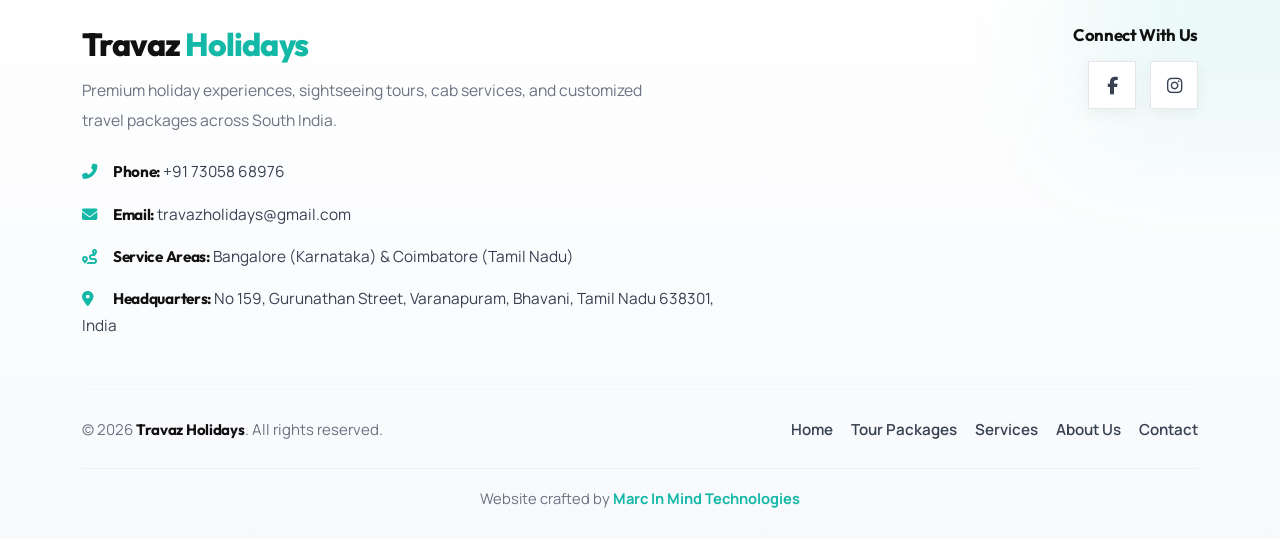
<file: contact.html>
<!DOCTYPE html>
<html lang="en">

<head>
  <meta charset="UTF-8" />
  <meta name="viewport" content="width=device-width, initial-scale=1.0" />
  <title>Contact Us | Travaz Holidays</title>

  <link href="https://cdn.jsdelivr.net/npm/bootstrap@5.3.3/dist/css/bootstrap.min.css" rel="stylesheet">
  <link href="https://cdnjs.cloudflare.com/ajax/libs/font-awesome/6.4.0/css/all.min.css" rel="stylesheet" />
  <link rel="preconnect" href="https://fonts.googleapis.com">
  <link rel="preconnect" href="https://fonts.gstatic.com" crossorigin>
  <link href="https://fonts.googleapis.com/css2?family=Outfit:wght@300;400;600;800&family=Manrope:wght@400;600&display=swap" rel="stylesheet">
  <link rel="icon" type="image/png" href="images/logo.png">
  <link rel="stylesheet" href="style.css">
<!-- Google tag (gtag.js) -->
<script async src="https://www.googletagmanager.com/gtag/js?id=AW-18183227165">
</script>
<script>
  window.dataLayer = window.dataLayer || [];
  function gtag(){dataLayer.push(arguments);}
  gtag('js', new Date());

  gtag('config', 'AW-18183227165');
</script>
  
  <style>
    /* Custom styles for Contact Page */
    .contact-hero {
      background-color: #f8fcfb;
      padding: 140px 0 80px;
      text-align: center;
      border-bottom: 1px solid #e0f2f1;
    }

    .contact-hero h1 {
      font-family: 'Outfit', sans-serif;
      font-weight: 800;
      margin-bottom: 20px;
      color: #111;
      font-size: clamp(2.5rem, 4vw, 3.5rem);
    }

    .contact-hero p {
      font-family: 'Manrope', sans-serif;
      font-size: 1.15rem;
      max-width: 700px;
      margin: 0 auto;
      color: #555;
      line-height: 1.8;
    }

    .contact-info-card {
      background: white;
      padding: 35px 30px;
      border-radius: 16px;
      border: 1px solid #e0f2f1;
      box-shadow: 0 15px 35px rgba(0, 0, 0, 0.03);
      transition: all 0.3s ease;
      height: 100%;
      position: relative;
      overflow: hidden;
    }

    .contact-info-card:hover {
      transform: translateY(-5px);
      box-shadow: 0 20px 45px rgba(0, 0, 0, 0.08);
      border-color: var(--accent);
    }

    .contact-info-card::before {
      content: "";
      position: absolute;
      top: 0;
      left: 0;
      width: 4px;
      height: 100%;
      background: var(--accent);
      opacity: 0;
      transition: opacity 0.3s ease;
    }

    .contact-info-card:hover::before {
      opacity: 1;
    }

    .info-icon-wrapper {
      width: 60px;
      height: 60px;
      background: #e6f7f5;
      border-radius: 50%;
      display: flex;
      align-items: center;
      justify-content: center;
      margin-bottom: 20px;
      color: var(--accent);
      font-size: 1.5rem;
      transition: all 0.3s ease;
    }

    .contact-info-card:hover .info-icon-wrapper {
      background: var(--accent);
      color: white;
    }

    .info-content h3 {
      font-family: 'Outfit', sans-serif;
      font-weight: 700;
      font-size: 1.3rem;
      color: #111;
      margin-bottom: 10px;
    }

    .info-content p,
    .info-content a {
      font-family: 'Manrope', sans-serif;
      color: #555;
      font-size: 1.05rem;
      line-height: 1.6;
      text-decoration: none;
      transition: color 0.2s ease;
      display: block;
    }

    .info-content a:hover {
      color: var(--accent);
    }

    .contact-form-wrapper {
      background: #ffffff;
      padding: 50px;
      border-radius: 16px;
      border: 1px solid #eee;
      box-shadow: 0 20px 50px rgba(0, 0, 0, 0.05);
      position: relative;
    }

    .contact-form-wrapper h2 {
      font-family: 'Outfit', sans-serif;
      font-weight: 800;
      color: #111;
      margin-bottom: 30px;
      font-size: 2.2rem;
    }

    .input-group-custom {
      margin-bottom: 25px;
      position: relative;
    }

    .input-group-custom label {
      font-family: 'Manrope', sans-serif;
      font-weight: 600;
      color: #333;
      margin-bottom: 10px;
      display: block;
      font-size: 0.95rem;
    }

    .input-group-custom input,
    .input-group-custom textarea,
    .input-group-custom select {
      width: 100%;
      padding: 16px 20px;
      border: 1px solid #e0e0e0;
      border-radius: 10px !important;
      font-family: 'Manrope', sans-serif;
      font-size: 1rem;
      color: #333;
      background: #fcfcfc;
      transition: all 0.3s ease;
    }

    .input-group-custom input:focus,
    .input-group-custom textarea:focus,
    .input-group-custom select:focus {
      outline: none;
      border-color: var(--accent);
      background: #ffffff;
      box-shadow: 0 0 0 4px rgba(20, 184, 166, 0.1);
    }

    .input-group-custom input::placeholder,
    .input-group-custom textarea::placeholder {
      color: #aaa;
    }

    .btn-submit-contact {
      background: var(--accent);
      color: white;
      border: none;
      padding: 18px 30px;
      border-radius: 10px !important;
      font-family: 'Outfit', sans-serif;
      font-weight: 700;
      font-size: 1.1rem;
      width: 100%;
      cursor: pointer;
      transition: all 0.3s ease;
      display: flex;
      align-items: center;
      justify-content: center;
      gap: 10px;
    }

    .btn-submit-contact:hover {
      background: #119e90;
      transform: translateY(-2px);
      box-shadow: 0 10px 20px rgba(20, 184, 166, 0.2);
    }

    .btn-whatsapp-alt {
      background: transparent;
      color: #25D366;
      border: 2px solid #25D366;
      padding: 16px 30px;
      border-radius: 10px !important;
      font-family: 'Outfit', sans-serif;
      font-weight: 700;
      font-size: 1.1rem;
      width: 100%;
      cursor: pointer;
      transition: all 0.3s ease;
      display: flex;
      align-items: center;
      justify-content: center;
      gap: 10px;
      margin-top: 15px;
      text-decoration: none;
    }

    .btn-whatsapp-alt:hover {
      background: #25D366;
      color: white;
      transform: translateY(-2px);
      box-shadow: 0 10px 20px rgba(37, 211, 102, 0.2);
    }

    .social-links {
      display: flex;
      gap: 15px;
      margin-top: 20px;
    }

    .social-link {
      width: 45px;
      height: 45px;
      background: #f8fcfb;
      border: 1px solid #e0f2f1;
      border-radius: 50% !important;
      display: flex;
      align-items: center;
      justify-content: center;
      color: var(--accent);
      font-size: 1.2rem;
      transition: all 0.3s ease;
      text-decoration: none;
    }

    .social-link:hover {
      background: var(--accent);
      color: white;
      transform: translateY(-3px);
    }

    .map-container {
      width: 100%;
      height: 450px;
      border-radius: 16px;
      overflow: hidden;
      box-shadow: 0 15px 35px rgba(0, 0, 0, 0.05);
      border: 1px solid #eee;
    }

    .map-container iframe {
      width: 100%;
      height: 100%;
      border: none;
    }

    /* Animation classes */
    .fade-up {
      opacity: 0;
      transform: translateY(30px);
      transition: opacity 0.8s ease, transform 0.8s ease;
    }

    .fade-up.visible {
      opacity: 1;
      transform: translateY(0);
    }

    @media (max-width: 768px) {
      .contact-form-wrapper {
        padding: 30px 20px;
      }
      .contact-info-card {
        margin-bottom: 20px;
      }
    }
  </style>
</head>

<body>
  <!-- Top Contact Bar -->
  <div style="
  position: fixed;
  top: 0;
  left: 0;
  width: 100%;
  background: #000;
  color: #fff;
  z-index: 99999;
  padding: 6px 15px;
  text-align: center;
  font-size: 14px;
  font-weight: 600;
  ">
    <i class="fas fa-phone"></i>
    Call / WhatsApp :
    <a href="tel:+917305868976"
       style="color:#fff;text-decoration:none;">
        +91 7305868976
    </a>
  </div>
 <nav class="navbar navbar-expand-lg fixed-top" style="top:38px;">
    <div class="container">
      <a class="navbar-brand" href="index.html"><img src="images/logo.png" alt="Travaz Logo" height="40" onerror="this.style.display='none'; this.nextElementSibling.style.display='inline';"></a>
      <a class="navbar-brand" href="index.html">Travaz <span>Holidays</span></a>
      <button class="navbar-toggler" type="button" data-bs-toggle="collapse" data-bs-target="#mainNav">
        <span class="navbar-toggler-icon"></span>
      </button>
      <div class="collapse navbar-collapse" id="mainNav">
        <ul class="navbar-nav ms-auto align-items-lg-center">
          <li class="nav-item"><a class="nav-link" href="index.html">Home</a></li>
          <li class="nav-item"><a class="nav-link" href="tour packages.html">Tour Packages</a></li>
          <li class="nav-item"><a class="nav-link" href="services.html">Services</a></li>
          <li class="nav-item"><a class="nav-link" href="about.html">About Us</a></li>
          <li class="nav-item"><a class="nav-link active" href="contact.html">Contact</a></li>
          <li class="nav-item ms-lg-3 mt-3 mt-lg-0">
            <a class="btn btn-brand" href="#" onclick="openWhatsApp()">Plan My Trip</a>
          </li>
        </ul>
      </div>
    </div>
  </nav>

  <!-- Contact Hero Section -->
  <section class="contact-hero">
    <div class="container">
      <div class="fade-up">
        <br>
        <h1>Get in Touch With Us</h1>
        <p>Have questions about our travel packages, need a custom itinerary, or want to book a reliable cab? Our dedicated team in Bangalore is here to assist you 24/7.</p>
      </div>
    </div>
  </section>

  <!-- Contact Info & Form Section -->
  <section class="section py-5 my-3">
    <div class="container">
      <div class="row g-5 align-items-start">

        <!-- Contact Information column -->
        <div class="col-lg-5">
          <div class="fade-up" style="transition-delay: 0.1s;">
            <div class="contact-info-card mb-4">
              <div class="info-icon-wrapper">
                <i class="fas fa-map-marker-alt"></i>
              </div>
              <div class="info-content">
                <h3>Our Office Location</h3>
                <p>Travaz Holidays<br>1. Bangalore, Karnataka<br>2. Erode, TamilNadu<br>3. Coimbatore, TamilNadu <br> India</p>
              </div>
            </div>

            <div class="contact-info-card mb-4">
              <div class="info-icon-wrapper">
                <i class="fas fa-phone-alt"></i>
              </div>
              <div class="info-content">
                <h3>Call Us Directly</h3>
                <p>Speak to our travel experts for immediate assistance.</p>
                <a href="tel:+917305868976" class="fw-bold fs-5 mt-2 text-dark">+91 7305868976</a>
                <a href="tel:+917305868976" class="fw-bold fs-5 text-dark">+91 7305868976</a> <!-- Duplicate just if there are multiple, typically leaving one is fine, let's just make it prominent -->
              </div>
            </div>

            <div class="contact-info-card">
              <div class="info-icon-wrapper">
                <i class="fas fa-envelope"></i>
              </div>
              <div class="info-content">
                <h3>Email Us</h3>
                <p>Send us your queries and we'll get back to you within 24 hours.</p>
                <a href="mailto:travazholidays@gmail.com" class="fw-bold mt-2">travazholidays@gmail.com</a>
              </div>


            </div>
          </div>
        </div>

        <!-- Contact Form column -->
        <div class="col-lg-7">
          <div class="contact-form-wrapper fade-up" style="transition-delay: 0.3s;">
            <h2>Send Us a Message</h2>
            <form id="contactForm" onsubmit="submitForm(event)">
              <div class="row">
                <div class="col-md-6">
                  <div class="input-group-custom">
                    <label for="name">Full Name *</label>
                    <input type="text" id="name" placeholder="John Doe" required>
                  </div>
                </div>
                <div class="col-md-6">
                  <div class="input-group-custom">
                    <label for="phone">Phone Number *</label>
                    <input type="tel" id="phone" placeholder="+91 XXXXX XXXXX" required>
                  </div>
                </div>
              </div>

              <div class="input-group-custom">
                <label for="email">Email Address</label>
                <input type="email" id="email" placeholder="john@example.com">
              </div>

              <div class="input-group-custom">
                <label for="subject">Inquiry Type</label>
                <select id="subject">
                  <option value="Tour Package Booking">Tour Package Booking</option>
                  <option value="Cab/Taxi Booking">Cab/Taxi Booking</option>
                  <option value="Custom Itinerary Request">Custom Itinerary Request</option>
                  <option value="Corporate Travel">Corporate Travel</option>
                  <option value="General Inquiry">General Inquiry</option>
                </select>
              </div>

              <div class="input-group-custom">
                <label for="message">Your Message *</label>
                <textarea id="message" rows="5" placeholder="Tell us about your travel plans, number of people, preferred dates, etc." required></textarea>
              </div>

              <button type="submit" class="btn-submit-contact">
                <i class="fas fa-paper-plane"></i> Send Message
              </button>

              <a href="#" onclick="contactViaWhatsApp(); return false;" class="btn-whatsapp-alt">
                <i class="fab fa-whatsapp"></i> Chat on WhatsApp Instead
              </a>
            </form>
          </div>
        </div>

      </div>
    </div>
  </section>


  <!-- FOOTER -->
<script src="footer.js"></script>

  <!-- Floating Action Buttons -->
  <a href="https://wa.me/917305868976?text=Hi%20Travaz%20Holidays%2C%20I%20am%20interested%20in%20your%20services" target="_blank" class="float-btn wa" id="floatWa" title="WhatsApp Us">
    <i class="fab fa-whatsapp"></i>
  </a>
  <a href="tel:+917305868976" class="float-btn call" id="floatCall" title="Call Us">
    <i class="fas fa-phone"></i>
  </a>

  <!-- Scripts -->
  <script src="https://cdn.jsdelivr.net/npm/bootstrap@5.3.3/dist/js/bootstrap.bundle.min.js"></script>
  <script>
    /* WhatsApp Default function */
    function openWhatsApp() {
      const msg = "Hi Travaz Holidays, I am interested in your services and would like to know more about the top tour operators in Bangalore.";
      window.open(
        "https://wa.me/917305868976?text=" + encodeURIComponent(msg),
        "_blank"
      );
    }

    /* WhatsApp From Contact Form */
    function contactViaWhatsApp() {
      const name = document.getElementById('name').value;
      const subject = document.getElementById('subject').value;
      const message = document.getElementById('message').value;

      let msg = `Hi Travaz Holidays!`;
      if(name) msg += ` My name is ${name}.`;
      msg += ` I'm inquiring about: *${subject}*.`;
      if(message) msg += `\n\nDetails: ${message}`;

      window.open(
        "https://wa.me/917305868976?text=" + encodeURIComponent(msg),
        "_blank"
      );
    }

    /* Form Submit handler - using WhatsApp as fallback backend */
    function submitForm(e) {
      e.preventDefault();
      // Since there's no backend specified, we redirect the form submission to WhatsApp
      alert("Thank you for your message! You will now be redirected to WhatsApp to complete your inquiry.");
      contactViaWhatsApp();
      e.target.reset();
    }

    /* Animation on scroll */
    document.addEventListener('DOMContentLoaded', function () {
      const observerOptions = {
        threshold: 0.1,
        rootMargin: '0px 0px -50px 0px'
      };

      const observer = new IntersectionObserver((entries) => {
        entries.forEach(entry => {
          if (entry.isIntersecting) {
            entry.target.classList.add('visible');
          }
        });
      }, observerOptions);

      document.querySelectorAll('.fade-up').forEach(el => {
        observer.observe(el);
      });

      // Floating Buttons hide logic for modals if any
      const waBtn = document.getElementById('floatWa');
      const callBtn = document.getElementById('floatCall');
      if(waBtn && callBtn) {
        document.body.addEventListener('show.bs.modal', function () {
          waBtn.classList.add('hidden');
          callBtn.classList.add('hidden');
        });
        document.body.addEventListener('hidden.bs.modal', function () {
          waBtn.classList.remove('hidden');
          callBtn.classList.remove('hidden');
        });
      }
    });

  </script>
</body>

</html>
</file>
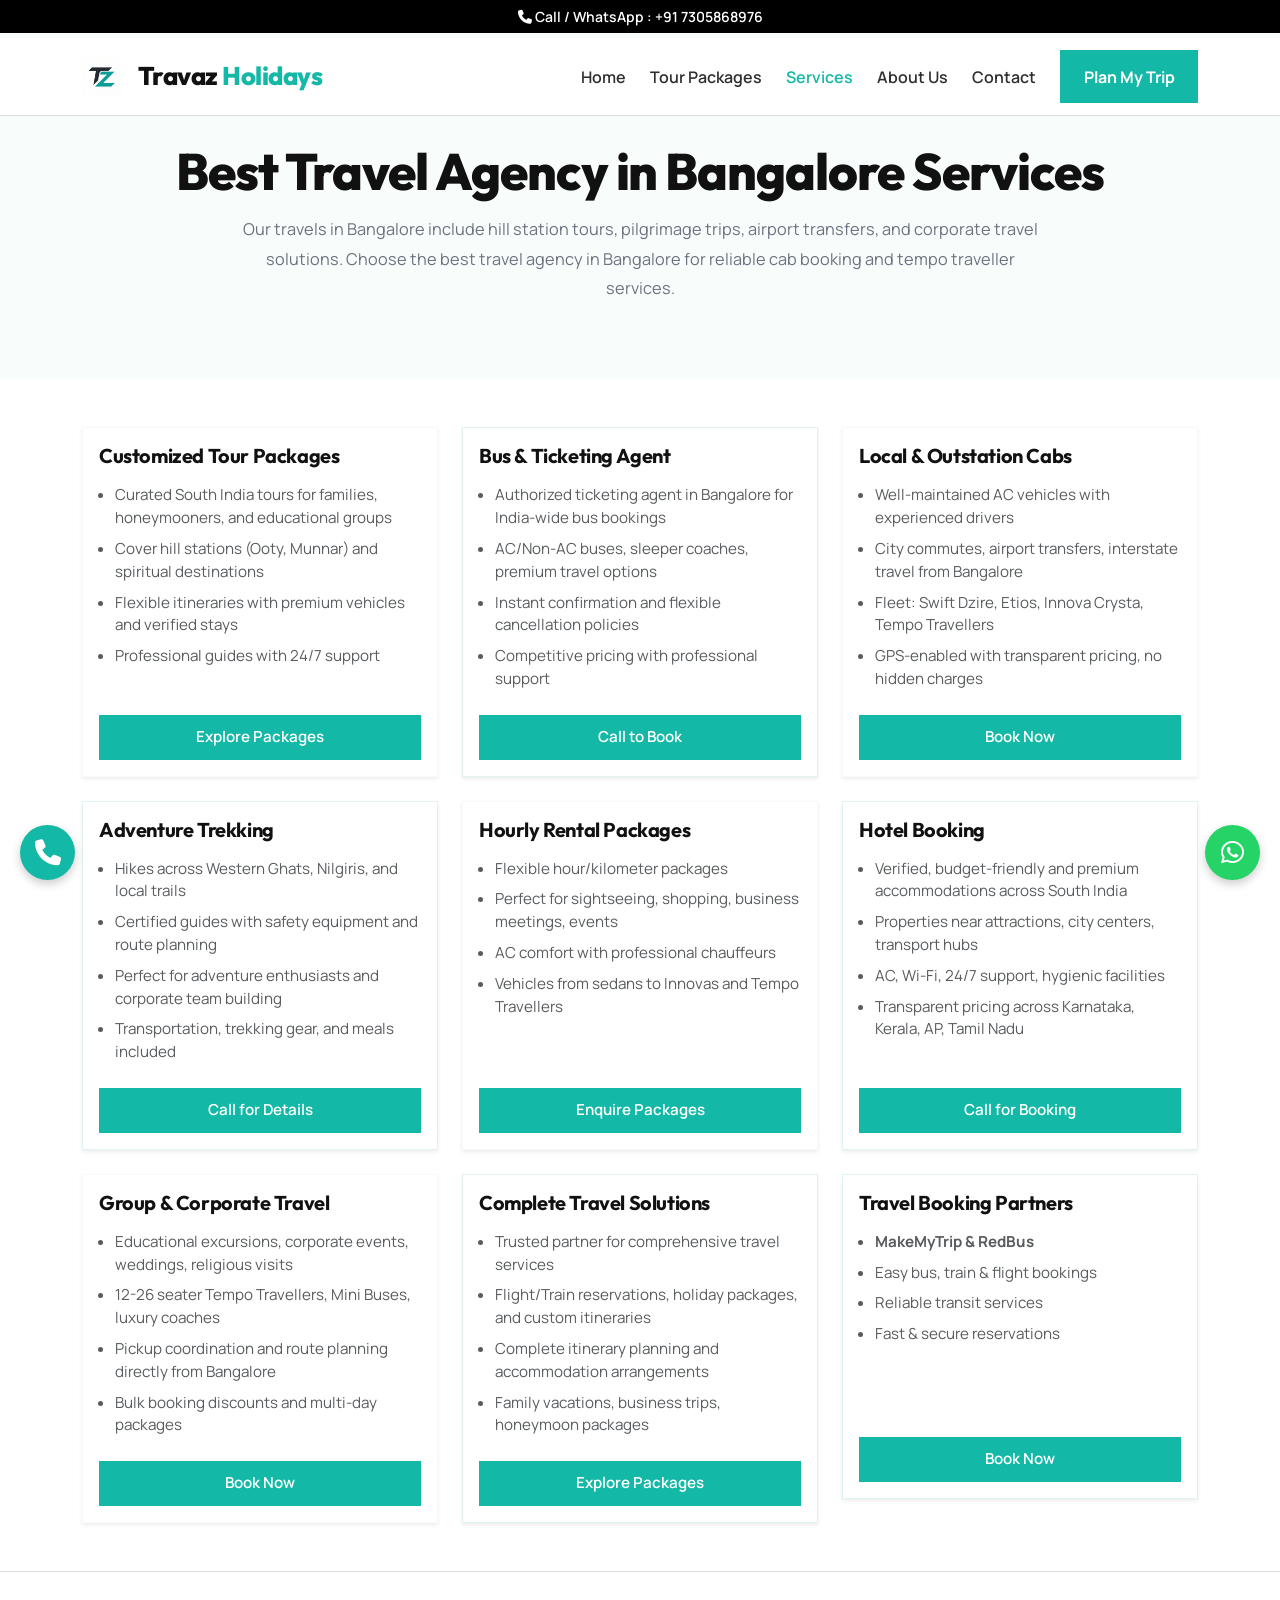
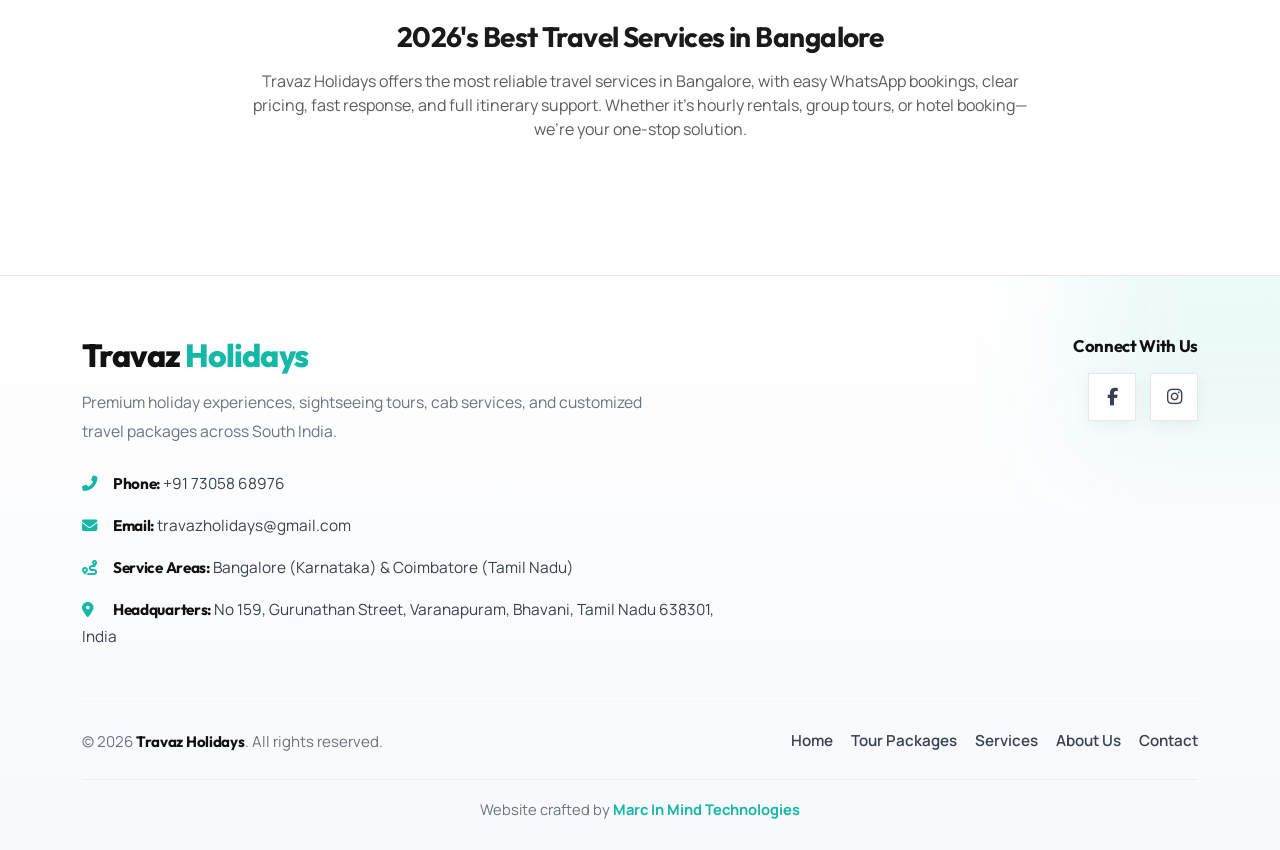
<file: services.html>
<!DOCTYPE html>
<html lang="en">

<head>
  <meta charset="UTF-8" />
  <meta name="viewport" content="width=device-width, initial-scale=1.0" />
  <title>Services | Travaz Holidays</title>
<link rel="icon" type="image/png" href="images/logo.png">
  <link href="https://cdn.jsdelivr.net/npm/bootstrap@5.3.3/dist/css/bootstrap.min.css" rel="stylesheet">
  <link
    href="https://fonts.googleapis.com/css2?family=Outfit:wght@300;400;600;800&family=Manrope:wght@400;600&display=swap"
    rel="stylesheet">
  <link rel="stylesheet" href="style.css">

  <style>
    .call-button {
      background: #14b8a6;
      color: white;
      border: 1px solid #14b8a6;
      padding: 10px 22px;
      text-decoration: none;
      display: inline-block;
      font-weight: 600;
      transition: all 0.2s ease;
      font-size: 0.95rem;
      cursor: pointer;
    }

    .call-button:hover {
      background: #fff;
      color: #14b8a6;
    }

    .partner-card {
      border: 1px solid #e0f2f1 !important;
    }


    .card-title {
      font-family: 'Outfit', sans-serif;
      font-weight: 700;
      color: #111;
    }

    .card-text ul li {
      font-family: 'Manrope', sans-serif;
    }
  </style>
  <link href="https://cdnjs.cloudflare.com/ajax/libs/font-awesome/6.4.0/css/all.min.css" rel="stylesheet">

  <!-- Google tag (gtag.js) -->
<script async src="https://www.googletagmanager.com/gtag/js?id=AW-18183227165">
</script>
<script>
  window.dataLayer = window.dataLayer || [];
  function gtag(){dataLayer.push(arguments);}
  gtag('js', new Date());

  gtag('config', 'AW-18183227165');
</script>
  
</head>

<body>
  <!-- Top Contact Bar -->
  <div style="
  position: fixed;
  top: 0;
  left: 0;
  width: 100%;
  background: #000;
  color: #fff;
  z-index: 99999;
  padding: 6px 15px;
  text-align: center;
  font-size: 14px;
  font-weight: 600;
  ">
    <i class="fas fa-phone"></i>
    Call / WhatsApp :
    <a href="tel:+917305868976"
       style="color:#fff;text-decoration:none;">
        +91 7305868976
    </a>
  </div>
 <nav class="navbar navbar-expand-lg fixed-top" style="top:38px;">
    <div class="container">
      <a class="navbar-brand" href="index.html"><img src="images/logo.png" alt="Travaz Logo" height="40"></a>
      <a class="navbar-brand" href="index.html">Travaz <span>Holidays</span></a>
      <button class="navbar-toggler" type="button" data-bs-toggle="collapse" data-bs-target="#mainNav">
        <span class="navbar-toggler-icon"></span>
      </button>
      <div class="collapse navbar-collapse" id="mainNav">
        <ul class="navbar-nav ms-auto align-items-lg-center">
          <li class="nav-item"><a class="nav-link" href="index.html">Home</a></li>
          <li class="nav-item"><a class="nav-link" href="tour packages.html">Tour Packages</a></li>
          <li class="nav-item"><a class="nav-link active" href="services.html">Services</a></li>
          <li class="nav-item"><a class="nav-link" href="about.html">About Us</a></li>
          <li class="nav-item"><a class="nav-link" href="contact.html">Contact</a></li>
          <li class="nav-item ms-lg-3 mt-3 mt-lg-0">
            <a class="btn btn-brand" href="#" onclick="openWhatsApp()">Plan My Trip</a>
          </li>
        </ul>
      </div>
    </div>
  </nav>



  <!-- HERO -->
  <section class="hero text-center" style="background-color: #f8fcfb; padding-bottom: 60px;">
    <div class="container">
      <br>
      <h1 class="mb-3">Best Travel Agency in Bangalore Services</h1>
      <p class="mx-auto" style="max-width:800px;">Our travels in Bangalore include hill station tours, pilgrimage trips,
        airport transfers, and corporate travel solutions. Choose the best travel agency in Bangalore for reliable cab
        booking and tempo traveller services.</p>
    </div>
  </section>

  <!-- Service Page Content -->
  <section class="container my-5">
    <div class="row g-4">
      <div class="col-md-4">
        <div class="card h-100 shadow-sm border-light">
          <div class="card-body d-flex flex-column">
            <h3 class="card-title h5 mb-3">Customized Tour Packages</h3>
            <div class="card-text text-muted mb-4" style="font-size:0.95rem; flex-grow: 1;">
              <ul class="ps-3 mb-0">
                <li class="mb-2">Curated South India tours for families, honeymooners, and educational groups</li>
                <li class="mb-2">Cover hill stations (Ooty, Munnar) and spiritual destinations</li>
                <li class="mb-2">Flexible itineraries with premium vehicles and verified stays</li>
                <li>Professional guides with 24/7 support</li>
              </ul>
            </div>
            <div class="mt-auto text-center">
              <a href="tour packages.html" class="call-button w-100 text-decoration-none">Explore Packages</a>
            </div>
          </div>
        </div>
      </div>

      <div class="col-md-4">
        <div class="card h-100 shadow-sm partner-card">
          <div class="card-body d-flex flex-column">
            <h3 class="card-title h5 mb-3">Bus & Ticketing Agent</h3>
            <div class="card-text text-muted mb-4" style="font-size:0.95rem; flex-grow: 1;">
              <ul class="ps-3 mb-0">
                <li class="mb-2">Authorized ticketing agent in Bangalore for India-wide bus bookings</li>
                <li class="mb-2">AC/Non-AC buses, sleeper coaches, premium travel options</li>
                <li class="mb-2">Instant confirmation and flexible cancellation policies</li>
                <li>Competitive pricing with professional support</li>
              </ul>
            </div>
            <div class="mt-auto text-center">
              <a href="tel:+917305868976" class="call-button w-100">Call to Book</a>
            </div>
          </div>
        </div>
      </div>

      <div class="col-md-4">
        <div class="card h-100 shadow-sm border-light">
          <div class="card-body d-flex flex-column">
            <h3 class="card-title h5 mb-3">Local & Outstation Cabs</h3>
            <div class="card-text text-muted mb-4" style="font-size:0.95rem; flex-grow: 1;">
              <ul class="ps-3 mb-0">
                <li class="mb-2">Well-maintained AC vehicles with experienced drivers</li>
                <li class="mb-2">City commutes, airport transfers, interstate travel from Bangalore</li>
                <li class="mb-2">Fleet: Swift Dzire, Etios, Innova Crysta, Tempo Travellers</li>
                <li>GPS-enabled with transparent pricing, no hidden charges</li>
              </ul>
            </div>
            <div class="mt-auto text-center">
              <a href="index.html#quick-booking" class="call-button w-100 text-decoration-none">Book Now</a>
            </div>
          </div>
        </div>
      </div>

      <div class="col-md-4">
        <div class="card h-100 shadow-sm partner-card">
          <div class="card-body d-flex flex-column">
            <h3 class="card-title h5 mb-3">Adventure Trekking</h3>
            <div class="card-text text-muted mb-4" style="font-size:0.95rem; flex-grow: 1;">
              <ul class="ps-3 mb-0">
                <li class="mb-2">Hikes across Western Ghats, Nilgiris, and local trails</li>
                <li class="mb-2">Certified guides with safety equipment and route planning</li>
                <li class="mb-2">Perfect for adventure enthusiasts and corporate team building</li>
                <li>Transportation, trekking gear, and meals included</li>
              </ul>
            </div>
            <div class="mt-auto text-center">
              <a href="tel:+917305868976" class="call-button w-100">Call for Details</a>
            </div>
          </div>
        </div>
      </div>

      <div class="col-md-4">
        <div class="card h-100 shadow-sm border-light">
          <div class="card-body d-flex flex-column">
            <h3 class="card-title h5 mb-3">Hourly Rental Packages</h3>
            <div class="card-text text-muted mb-4" style="font-size:0.95rem; flex-grow: 1;">
              <ul class="ps-3 mb-0">
                <li class="mb-2">Flexible hour/kilometer packages</li>
                <li class="mb-2">Perfect for sightseeing, shopping, business meetings, events</li>
                <li class="mb-2">AC comfort with professional chauffeurs</li>
                <li>Vehicles from sedans to Innovas and Tempo Travellers</li>
              </ul>
            </div>
            <div class="mt-auto text-center">
              <button onclick="openWhatsApp()" class="call-button w-100">Enquire Packages</button>
            </div>
          </div>
        </div>
      </div>

      <div class="col-md-4">
        <div class="card h-100 shadow-sm partner-card">
          <div class="card-body d-flex flex-column">
            <h3 class="card-title h5 mb-3">Hotel Booking</h3>
            <div class="card-text text-muted mb-4" style="font-size:0.95rem; flex-grow: 1;">
              <ul class="ps-3 mb-0">
                <li class="mb-2">Verified, budget-friendly and premium accommodations across South India</li>
                <li class="mb-2">Properties near attractions, city centers, transport hubs</li>
                <li class="mb-2">AC, Wi-Fi, 24/7 support, hygienic facilities</li>
                <li>Transparent pricing across Karnataka, Kerala, AP, Tamil Nadu</li>
              </ul>
            </div>
            <div class="mt-auto text-center">
              <a href="tel:+917305868976" class="call-button w-100">Call for Booking</a>
            </div>
          </div>
        </div>
      </div>

      <div class="col-md-4">
        <div class="card h-100 shadow-sm border-light">
          <div class="card-body d-flex flex-column">
            <h3 class="card-title h5 mb-3">Group & Corporate Travel</h3>
            <div class="card-text text-muted mb-4" style="font-size:0.95rem; flex-grow: 1;">
              <ul class="ps-3 mb-0">
                <li class="mb-2">Educational excursions, corporate events, weddings, religious visits</li>
                <li class="mb-2">12-26 seater Tempo Travellers, Mini Buses, luxury coaches</li>
                <li class="mb-2">Pickup coordination and route planning directly from Bangalore</li>
                <li>Bulk booking discounts and multi-day packages</li>
              </ul>
            </div>
            <div class="mt-auto text-center">
              <a href="index.html#quick-booking" class="call-button w-100 text-decoration-none">Book Now</a>
            </div>
          </div>
        </div>
      </div>

      <div class="col-md-4">
        <div class="card h-100 shadow-sm partner-card">
          <div class="card-body d-flex flex-column">
            <h3 class="card-title h5 mb-3">Complete Travel Solutions</h3>
            <div class="card-text text-muted mb-4" style="font-size:0.95rem; flex-grow: 1;">
              <ul class="ps-3 mb-0">
                <li class="mb-2">Trusted partner for comprehensive travel services</li>
                <li class="mb-2">Flight/Train reservations, holiday packages, and custom itineraries</li>
                <li class="mb-2">Complete itinerary planning and accommodation arrangements</li>
                <li>Family vacations, business trips, honeymoon packages</li>
              </ul>
            </div>
            <div class="mt-auto text-center">
              <button onclick="openWhatsApp()" class="call-button w-100">Explore Packages</button>
            </div>
          </div>
        </div>
      </div>

      <div class="col-md-4 mb-4">
        <div class="card h-100 shadow-sm partner-card">
          <div class="card-body d-flex flex-column">
            <h3 class="card-title h5 mb-3">Travel Booking Partners</h3>
            <div class="card-text text-muted mb-4" style="font-size:0.95rem; flex-grow:1;">
              <ul class="ps-3 mb-0">
                <li class="mb-2"><strong>MakeMyTrip & RedBus</strong></li>
                <li class="mb-2">Easy bus, train & flight bookings</li>
                <li class="mb-2">Reliable transit services</li>
                <li>Fast & secure reservations</li>
              </ul>
            </div>
            <div class="mt-auto text-center">
              <a href="index.html#quick-booking" class="call-button w-100 text-decoration-none">Book Now</a>
            </div>
          </div>
        </div>
      </div>
  </section>

  <section class="py-5 mt-5" style="background:var(--light-bg); border-top:1px solid #dcdcdc;">
    <div class="container text-center">
      <h2 class="mb-3 h3" style="font-family:'Outfit', sans-serif; font-weight:700;">2026's Best Travel Services in
        Bangalore</h2>
      <p class="mx-auto text-muted" style="max-width:800px; font-family:'Manrope', sans-serif;">Travaz Holidays offers
        the most reliable travel services in Bangalore, with easy WhatsApp bookings, clear pricing, fast response, and
        full itinerary support. Whether it's hourly rentals, group tours, or hotel booking—we're your one-stop solution.
      </p>
    </div>
  </section>

  <!-- FOOTER -->
<script src="footer.js"></script>

  <script src="https://cdn.jsdelivr.net/npm/bootstrap@5.3.3/dist/js/bootstrap.bundle.min.js"></script>
  <script>
    /* ════════════════════════════════════════
       QUICK WHATSAPP BUTTON
    ════════════════════════════════════════ */
    function openWhatsApp() {
      const msg = "Hi Travaz Holidays, I am interested in your services and would like more details.";
      window.open(
        "https://wa.me/917305868976?text=" + encodeURIComponent(msg),
        "_blank"
      );
    }
  </script>
  <!-- Floating Action Buttons -->
  <a href="https://wa.me/917305868976?text=Hi%20Travaz%20Holidays%2C%20I%20am%20interested%20in%20your%20services" target="_blank" class="float-btn wa" id="floatWa" title="WhatsApp Us">
    <i class="fab fa-whatsapp"></i>
  </a>
  <a href="tel:+917305868976" class="float-btn call" id="floatCall" title="Call Us">
    <i class="fas fa-phone"></i>
  </a>
  <script>
    document.addEventListener('DOMContentLoaded', () => {
      const waBtn = document.getElementById('floatWa');
      const callBtn = document.getElementById('floatCall');
      if(waBtn && callBtn) {
        document.body.addEventListener('show.bs.modal', function () {
          waBtn.classList.add('hidden');
          callBtn.classList.add('hidden');
        });
        document.body.addEventListener('hidden.bs.modal', function () {
          waBtn.classList.remove('hidden');
          callBtn.classList.remove('hidden');
        });
      }
    });
  </script>
</body>

</html>
</file>
<file: style.css>
:root{
  --primary:#111111;
  --secondary:#2f2f2f;
  --accent:#14b8a6;
  --light:#f5f5f5;
  --card:#ffffff;
  --text:#1a1a1a;
  --muted:#6b7280;
  --border:#dcdcdc;
  --shadow:none;
}

*{
  box-sizing:border-box;
  border-radius:0 !important;
}

body{
  font-family:'Manrope', sans-serif;
  color:var(--text);
  background:#ffffff;
  margin:0;
  padding:0;
}

h1,h2,h3,h4,h5,h6,.navbar-brand{
  font-family:'Outfit', sans-serif;
  letter-spacing:-0.02em;
  color:var(--primary);
}

a{
  text-decoration:none;
}

.navbar{
  background:#ffffff;
  border-bottom:1px solid var(--border);
  padding-top:12px;
  padding-bottom:12px;
}

.navbar-brand{
  font-size:1.6rem;
  font-weight:800;
  color:var(--primary) !important;
}

.navbar-brand span{
  color:var(--accent);
}

.nav-link{
  color:var(--secondary) !important;
  font-weight:600;
  margin-left:0.5rem;
}

.nav-link:hover,
.nav-link.active{
  color:var(--accent) !important;
}

.btn-brand{
  background:var(--accent);
  color:#ffffff;
  border:1px solid var(--accent);
  font-weight:700;
  padding:0.85rem 1.4rem;
  box-shadow:none;
}

.btn-brand:hover{
  background:#119e90;
  border-color:#119e90;
  color:#ffffff;
  transform:none;
}

.hero{
  padding:120px 0 70px;
  position:relative;
  overflow:hidden;
  background:#ffffff;
}

.hero::before,
.hero::after{
  display:none;
}

.eyebrow{
  display:inline-flex;
  align-items:center;
  gap:10px;
  padding:10px 16px;
  background:#f3f4f6;
  color:var(--accent);
  font-weight:700;
  font-size:0.9rem;
  margin-bottom:1rem;
  border:1px solid var(--border);
}

.hero h1{
  font-size:clamp(2.3rem, 4vw, 4.3rem);
  line-height:1.08;
  font-weight:800;
  color:var(--primary);
  margin-bottom:1rem;
}

.hero p{
  font-size:1.02rem;
  color:var(--muted);
  max-width:590px;
  line-height:1.8;
}

.hero-badges{
  display:flex;
  flex-wrap:wrap;
  gap:12px;
  margin-top:1.5rem;
  margin-bottom:1.8rem;
}

.hero-badges span{
  background:#ffffff;
  border:1px solid var(--border);
  padding:10px 14px;
  font-weight:700;
  color:var(--secondary);
  box-shadow:none;
  font-size:0.92rem;
}

.hero-card,
.glass-card{
  background:#ffffff;
  border:1px solid var(--border);
  box-shadow:none;
}

.hero-card{
  padding:0;
}

.hero-image{
  min-height:470px;
  padding:24px;
  background:
    linear-gradient(rgba(17,17,17,0.45), rgba(17,17,17,0.45)),
    url('https://images.unsplash.com/photo-1507525428034-b723cf961d3e?auto=format&fit=crop&w=1200&q=80') center/cover no-repeat;
  display:flex;
  flex-direction:column;
  justify-content:flex-end;
  position:relative;
  overflow:hidden;
}

.floating-mini{
  position:absolute;
  top:22px;
  right:22px;
  background:#ffffff;
  color:var(--primary);
  padding:14px 16px;
  border:1px solid var(--border);
  box-shadow:none;
  min-width:180px;
}

.floating-mini small{
  color:var(--muted);
  font-weight:700;
  display:block;
  margin-bottom:6px;
}

.floating-mini strong{
  font-family:'Outfit', sans-serif;
  font-size:1.15rem;
}

.image-caption{
  background:rgba(17,17,17,0.76);
  border:none;
  padding:20px;
  color:#ffffff;
}

.image-caption h4{
  font-size:1.35rem;
  margin-bottom:0.4rem;
  font-weight:700;
  color:#ffffff;
}

.section{
  padding:70px 0;
}

.section-title{
  text-align:center;
  margin-bottom:46px;
}

.section-title h2{
  font-size:clamp(1.9rem, 3vw, 3rem);
  font-weight:800;
  color:var(--primary);
}

.section-title p{
  color:var(--muted);
  max-width:680px;
  margin:0 auto;
  line-height:1.8;
}

.feature-card{
  background:var(--card);
  border:1px solid var(--border);
  padding:28px;
  height:100%;
  box-shadow:none;
  transition:none;
}

.feature-card:hover{
  transform:none;
  box-shadow:none;
}

.icon-box{
  width:56px;
  height:56px;
  display:flex;
  align-items:center;
  justify-content:center;
  background:#f3f4f6;
  color:var(--accent);
  font-size:1.4rem;
  margin-bottom:1rem;
  border:1px solid var(--border);
}

.feature-card h5{
  font-size:1.2rem;
  font-weight:700;
  margin-bottom:0.7rem;
  color:var(--primary);
}

.feature-card p{
  color:var(--muted);
  margin-bottom:0;
  line-height:1.75;
}

.destination-card{
  position:relative;
  min-height:290px;
  overflow:hidden;
  box-shadow:none;
  display:flex;
  align-items:end;
  padding:22px;
  color:white;
  background-size:cover;
  background-position:center;
  border:1px solid var(--border);
}

.destination-card::before{
  content:"";
  position:absolute;
  inset:0;
  background:linear-gradient(to top, rgba(17,17,17,0.75), rgba(17,17,17,0.18));
}

.destination-card > div{
  position:relative;
  z-index:2;
}

.destination-card h4{
  font-weight:700;
  margin-bottom:0.2rem;
  color:#ffffff;
}

.destination-card p{
  margin-bottom:0;
  color:rgba(255,255,255,0.88);
}

.enquiry-wrap{
  background:#ffffff;
  border:1px solid var(--border);
  box-shadow:none;
  overflow:hidden;
}

.enquiry-info{
  background:#111111;
  color:white;
  padding:38px;
  height:100%;
}

.enquiry-info h3{
  font-size:2rem;
  font-weight:800;
  margin-bottom:1rem;
  color:#ffffff;
}

.enquiry-info p{
  color:rgba(255,255,255,0.80);
  line-height:1.8;
}

.info-pill{
  display:flex;
  align-items:center;
  gap:12px;
  padding:14px 16px;
  border:1px solid rgba(255,255,255,0.14);
  background:#1a1a1a;
  margin-top:14px;
}

.form-area{
  padding:38px;
}

.form-control,
.form-select{
  padding:0.9rem 1rem;
  border:1px solid var(--border);
  box-shadow:none !important;
  font-size:0.98rem;
  background:#ffffff;
  color:var(--text);
}

.form-control:focus,
.form-select:focus{
  border-color:var(--accent);
  box-shadow:none !important;
}

.stats-strip{
  margin-top:24px;
  display:grid;
  grid-template-columns:repeat(3,1fr);
  gap:16px;
}

.stat-box{
  background:white;
  border:1px solid var(--border);
  padding:22px;
  text-align:center;
  box-shadow:none;
}

.stat-box h3{
  font-weight:800;
  margin-bottom:0.2rem;
  color:var(--primary);
}

.stat-box p{
  color:var(--muted);
  margin-bottom:0;
  font-size:0.95rem;
}

footer{
  background:#111111;
  color:rgba(255,255,255,0.8);
  padding:28px 0;
  margin-top:70px;
}

footer strong{
  color:white;
  font-family:'Outfit', sans-serif;
  letter-spacing:-0.02em;
}

/* ===== FORM SECTION ===== */

.form-container{
  background:#fff;
  padding:32px;
  border:1px solid var(--border);
  box-shadow:none;
}

.form-title{
  font-family:'Outfit', sans-serif;
  font-size:2rem;
  font-weight:800;
  margin-bottom:8px;
  color:#111111;
  text-align:center;
}

.whatsapp-subtitle{
  text-align:center;
  color:var(--accent);
  font-weight:700;
  margin-bottom:24px;
}

.form-label{
  font-size:0.88rem;
  font-weight:700;
  color:#2f2f2f;
  margin-bottom:6px;
}

.form-control,
.form-select{
  padding:12px 14px;
  border:1px solid var(--border);
  box-shadow:none !important;
}

.form-control:focus,
.form-select:focus{
  border-color:var(--accent);
}

.submit-btn{
  width:100%;
  border:none;
  padding:14px 18px;
  font-weight:700;
  background:var(--accent);
  color:#fff;
}

.submit-btn:hover{
  background:#119e90;
  color:#fff;
}

.whatsapp-note{
  font-size:0.85rem;
  color:#64748b;
  margin-top:6px;
}

.acc-toggle label.btn{
  cursor:pointer;
  padding:10px 18px;
  font-weight:600;
  border:1px solid #111111 !important;
  background:#ffffff !important;
  color:#111111 !important;
}

.acc-toggle input[type="radio"]{
  position:absolute;
  opacity:0;
  pointer-events:none;
}

.acc-toggle .btn.active{
  background:#111111 !important;
  color:#fff !important;
  border-color:#111111 !important;
}

/* ===== MODAL / VEHICLE ===== */

#vehicleModal .modal-dialog{
  max-width:360px;
  margin:auto;
}

#vehicleModal .modal-content{
  border:1px solid var(--border);
  box-shadow:none;
  max-height:70vh;
  overflow:hidden;
}

#vehicleModal .modal-body{
  max-height:55vh;
  overflow-y:auto;
  padding:10px !important;
  font-size:0.85rem;
}

#vehicleModal .vehicle-item{
  padding:8px 10px;
  margin-bottom:8px;
  font-size:0.85rem;
}

#vehicleModal .modal-header{
  padding:10px 14px !important;
  border-bottom:1px solid var(--border);
}

#vehicleModal .modal-title{
  font-size:0.95rem;
  color:#111111;
}

.vehicle-item{
  padding:10px 10px;
  border:1px solid var(--border);
  margin-bottom:8px;
  cursor:pointer;
  background:#ffffff;
}

.vehicle-item:hover{
  border-color:var(--accent);
  background:#f9f9f9;
}

.vehicle-item:active{
  transform:none;
}

/* ===== SMALL HELPERS ===== */

.row.g-2{
  --bs-gutter-y:.5rem;
}

.floating-group{
  z-index:1040 !important;
}

.text-accent{
  color:var(--accent) !important;
}

.border-accent{
  border-color:var(--accent) !important;
}

.bg-light-clean{
  background:#f9f9f9 !important;
}

/* ===== MOBILE ===== */

@media (max-width: 991px){
  .hero{
    padding-top:100px;
  }

  .hero-image{
    min-height:360px;
    margin-top:28px;
  }

  .stats-strip{
    grid-template-columns:1fr;
  }

  .form-container{
    padding:22px;
  }

  .enquiry-info,
  .form-area{
    padding:24px;
  }
}

/* ===== FLOATING ACTION BUTTONS ===== */
.float-btn {
  position: fixed;
  bottom: 20px;
  display: flex;
  align-items: center;
  justify-content: center;
  width: 55px;
  height: 55px;
  border-radius: 50% !important;
  color: white !important;
  text-decoration: none;
  font-size: 26px;
  box-shadow: 0 4px 10px rgba(0,0,0,0.2);
  transition: transform 0.2s, opacity 0.3s ease, visibility 0.3s ease;
  z-index: 1040;
}

.float-btn:hover {
  transform: scale(1.1);
  color: white !important;
}

.float-btn.wa {
  right: 20px;
  background-color: #25D366;
}

.float-btn.call {
  left: 20px;
  background-color: #14b8a6;
}

.float-btn.hidden {
  opacity: 0;
  visibility: hidden;
  pointer-events: none;
}
</file>
